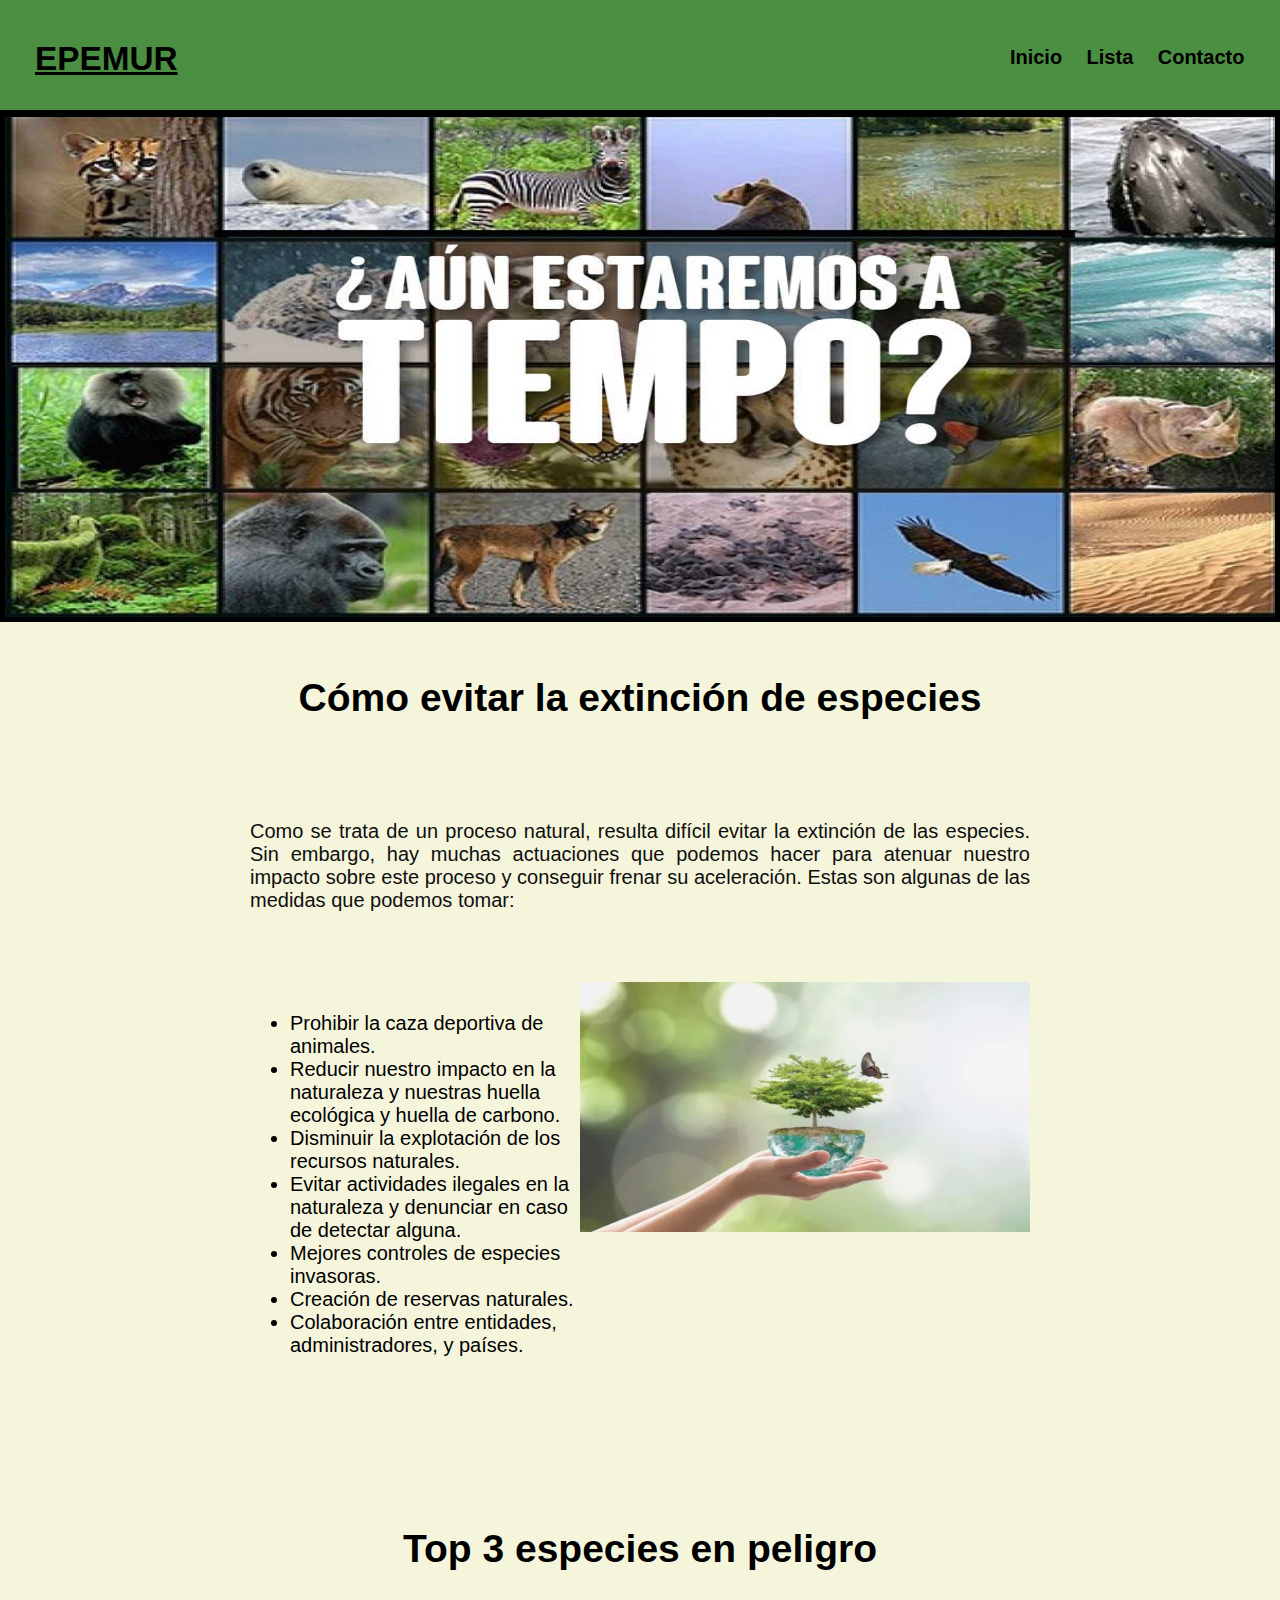
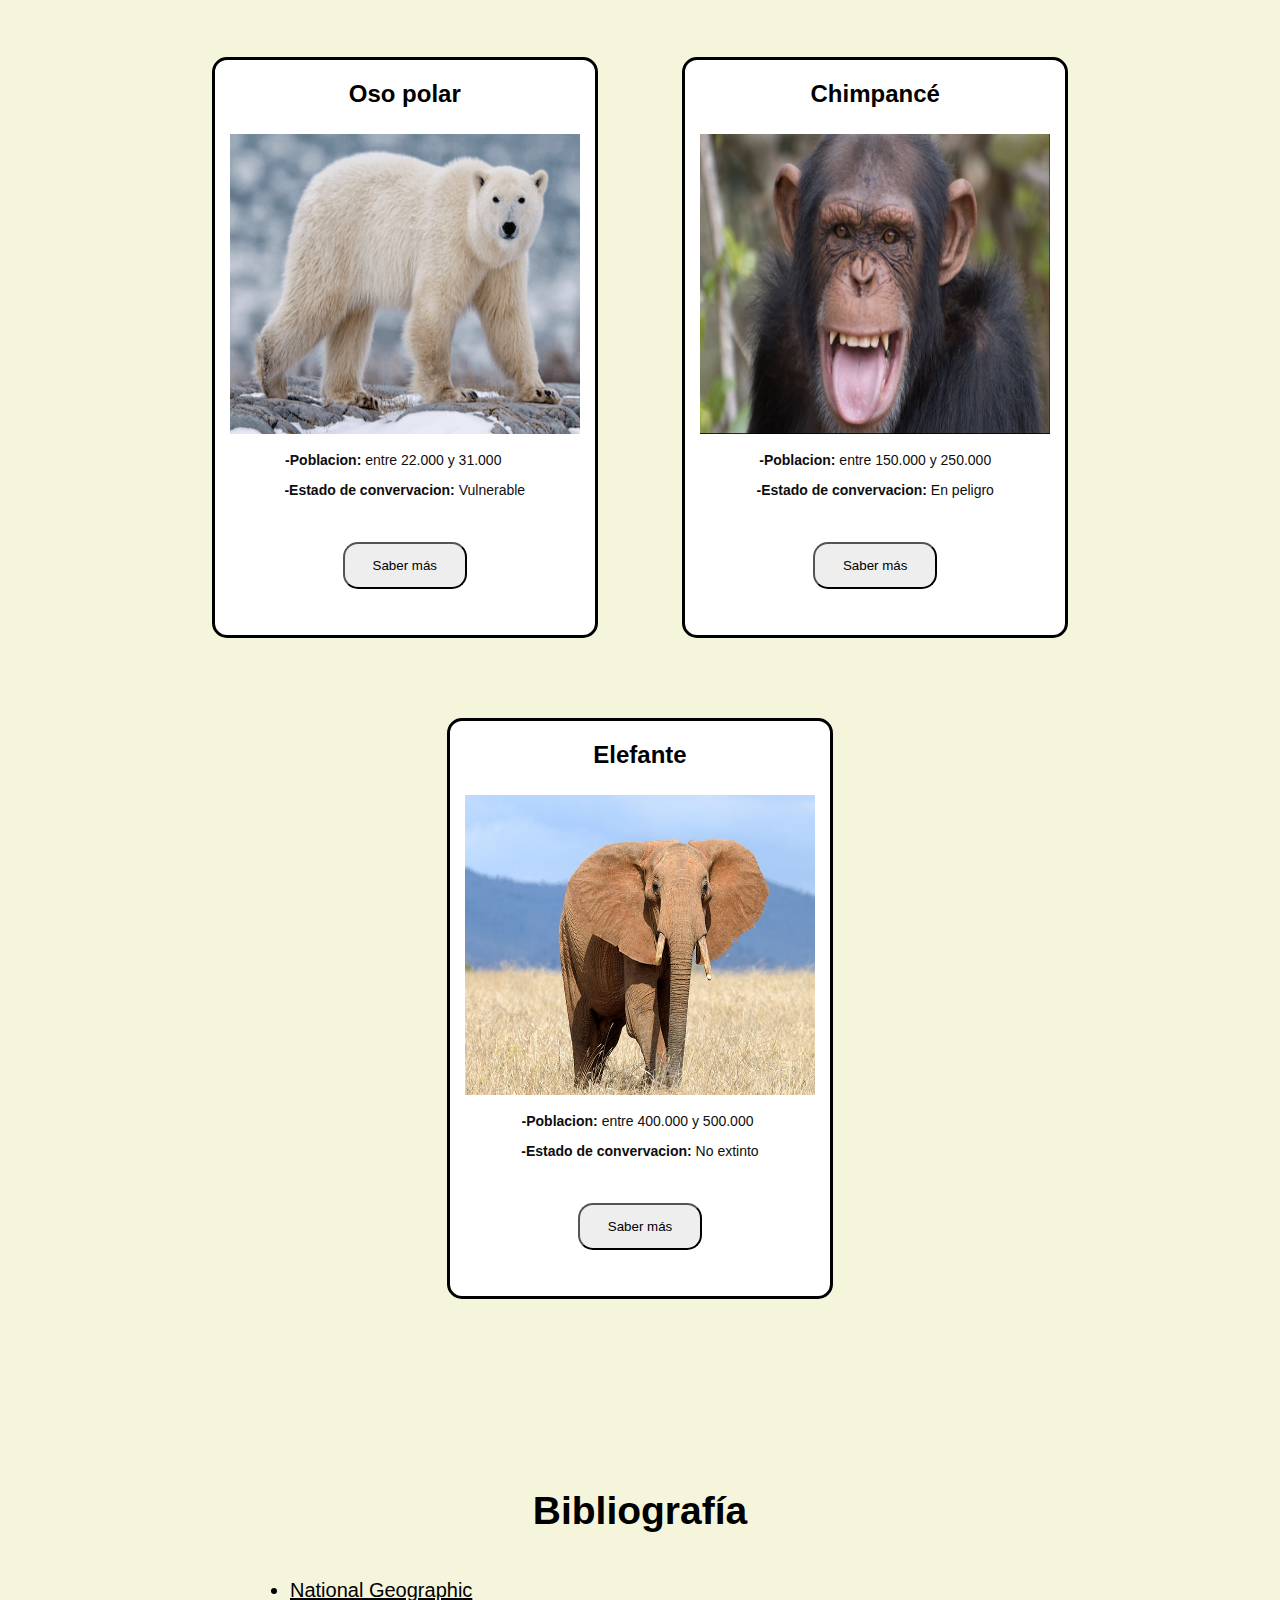
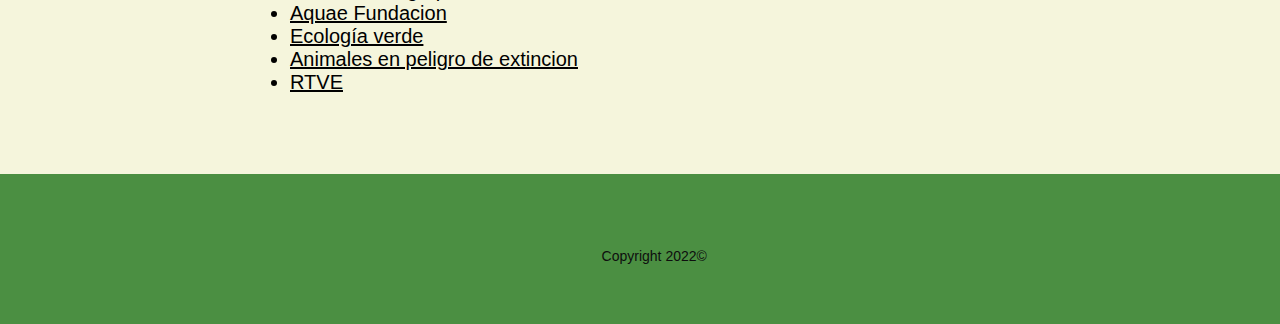
<file: Epemur/index.html>
<!DOCTYPE html>
<html lang="en">

<head>
    <meta charset="UTF-8">
    <meta http-equiv="X-UA-Compatible" content="IE=edge">
    <meta name="viewport" content="width=device-width, initial-scale=1.0">
    <link rel="stylesheet" href="style.css">
    <link rel="icon" type="image/jpg" href="img/osopolar.png"/>
    <title>EPEMUR - Inicio</title>

</head>

<body >
    <header>
        <nav>
            <h2 class="logo"><a href="index.html">EPEMUR</a></h2>
            <ul class="menu">
                <li class="menu-item"><a href="index.html">Inicio</a></li>
                <li class="menu-item"><a href="lista.html">Lista</a></li>
                <li class="menu-item"><a href="contacto.html">Contacto</a></li>
            </ul>
        </nav>

    </header>


    <div>
        <img class="imagen1" src=img/animales.png>
    </div>

    <main class="container">

        <section class = "texto">
            <center style="margin-top: 50px;">
                <h1>Cómo evitar la extinción de especies</h1>
            </center>

            <p style="FONT-SIZE: 15pt; margin: 80px 0px; text-align: justify;">Como se trata de un proceso natural,
                resulta difícil evitar la extinción de las especies. Sin embargo, hay muchas actuaciones
                que podemos hacer para atenuar nuestro impacto sobre este proceso y conseguir frenar su aceleración.
                Estas son algunas de las medidas que podemos tomar:</p>

                
            <div class = "textoInicio" >
                    
                
                <ul>
                    <li>
                        Prohibir la caza deportiva de animales.
                    </li>
                    <li>
                        Reducir nuestro impacto en la naturaleza y nuestras huella ecológica y huella de carbono.
                    </li>
                    <li>
                        Disminuir la explotación de los recursos naturales.
                    </li>
                    <li>
                        Evitar actividades ilegales en la naturaleza y denunciar en caso de detectar alguna.
                    </li>
                    <li>
                        Mejores controles de especies invasoras.
                    </li>
                    <li>
                        Creación de reservas naturales.
                    </li>
                    <li>
                        Colaboración entre entidades, administradores, y países.
                    </li>
                </ul>
                
                <img class="imagenArbol" src="img/arbol.jpg" align="right" style="margin:-10px 0px">
            </div>

        </section>

        <section>

            <center style="margin-top: 150px;">
                <h1>Top 3 especies en peligro</h1>

                <div>

                    <div class="animal1" style=" margin:40px;">
                        <p><strong>
                                <h2>Oso polar</h2>
                            </strong></p><br>
                        <br><img class="imagenCuadro" src=img/osopolar.png>
                        <p align="center" style="margin-right: 23px;"><strong>-Poblacion:</strong> entre 22.000 y 31.000
                        </p>
                        <p align="center"><strong>-Estado de convervacion:</strong> Vulnerable</p>
                        <a href="oso.html">
                            <button class="botonAnimal">Saber más</button>
                        </a>
                    </div>

                    <div class="animal1" style=" margin:40px;">
                        <p><strong>
                                <h2>Chimpancé</h2>
                            </strong></p><br>
                        <br><img class="imagenCuadro" src=img/chimpance.jpg>
                        <p align="center" style="margin-right: 0px;"><strong>-Poblacion:</strong> entre 150.000 y
                            250.000</p>
                        <p align="center"><strong>-Estado de convervacion:</strong> En peligro</p>
                        <a href="chimpance.html">
                            <button class="botonAnimal">Saber más</button>
                        </a>
                    </div>

                    <div class="animal1" style=" margin:40px;">
                        <p><strong>
                                <h2>Elefante</h2>
                            </strong></p><br>
                        <br><img class="imagenCuadro" src=img/elefante.jpg>
                        <p align="center" style="margin-right: 5px;"><strong>-Poblacion:</strong> entre 400.000 y
                            500.000</p>
                        <p align="center"><strong>-Estado de convervacion:</strong> No extinto</p>
                        <a href="elefante.html">
                            <button class="botonAnimal">Saber más</button>
                        </a>
                    </div>
                </div>

        </section>

        <section class="texto">
            <center style="margin-top: 150px;">
                <h1>Bibliografía</h1>
            </center>
                
                <ul>
                    <li>
                        <a href="https://www.nationalgeographic.com.es/naturaleza/grandes-reportajes/animales-peligro-extincion_12536">National Geographic</a>
                    </li>
                    <li>
                        <a href="https://www.fundacionaquae.org/wiki/diez-animales-en-peligro-de-extincion/">Aquae Fundacion</a>
                    </li>
                    <li>
                        <a href="https://www.ecologiaverde.com/animales-en-peligro-de-extincion-375.html">Ecología verde</a>
                    </li>
                    <li>
                        <a href="https://enpeligrodeextincion.org/mamiferos/tigre-de-sumatra/">Animales en peligro de extincion</a>
                    </li>
                    <li>
                        <a href="https://www.rtve.es/noticias/20151023/leopardo-nieves-esta-peligro-extincion-cambio-climatico/1241186.shtml">RTVE</a>
                    </li>
                </ul>
        </section>
    </main>

    <div style="display:block" class="footer">
        <footer>
            <p>Copyright 2022©</p>
        </footer>
    </div>

</body>

</html>
</file>
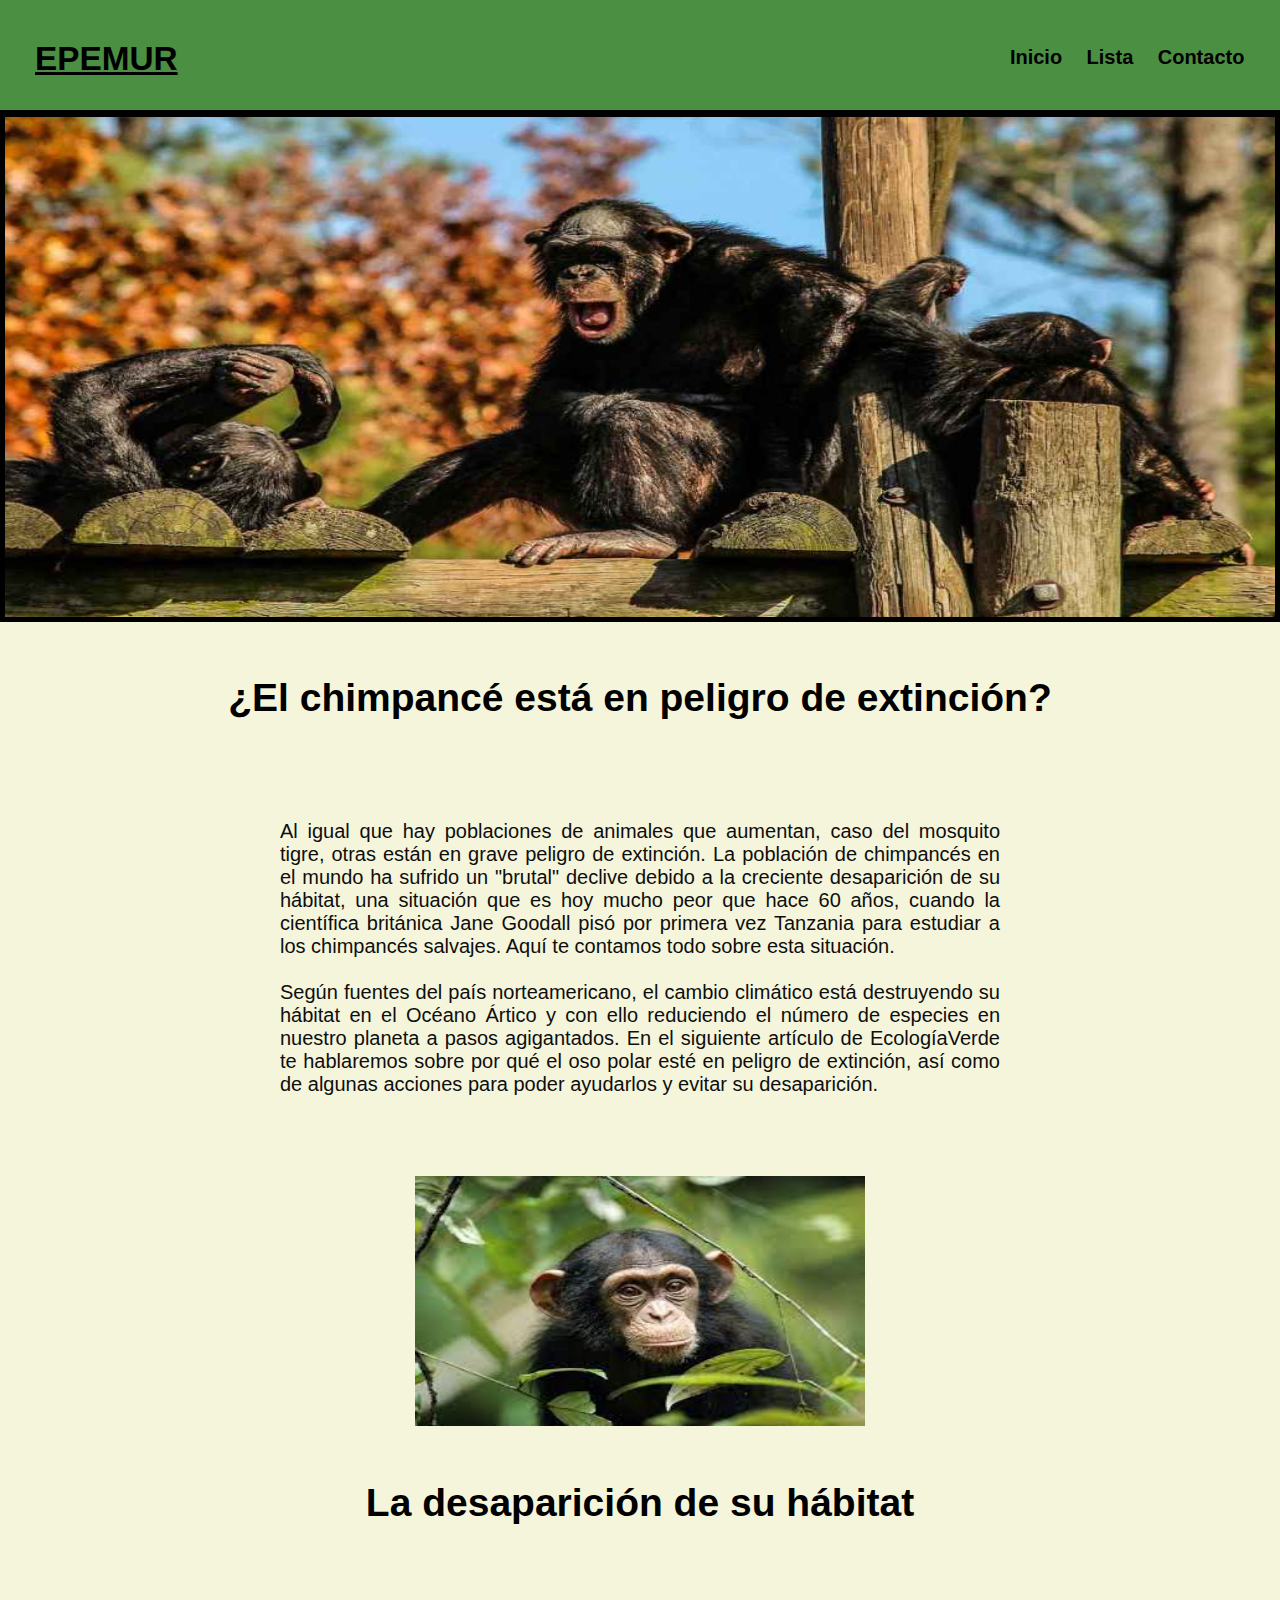
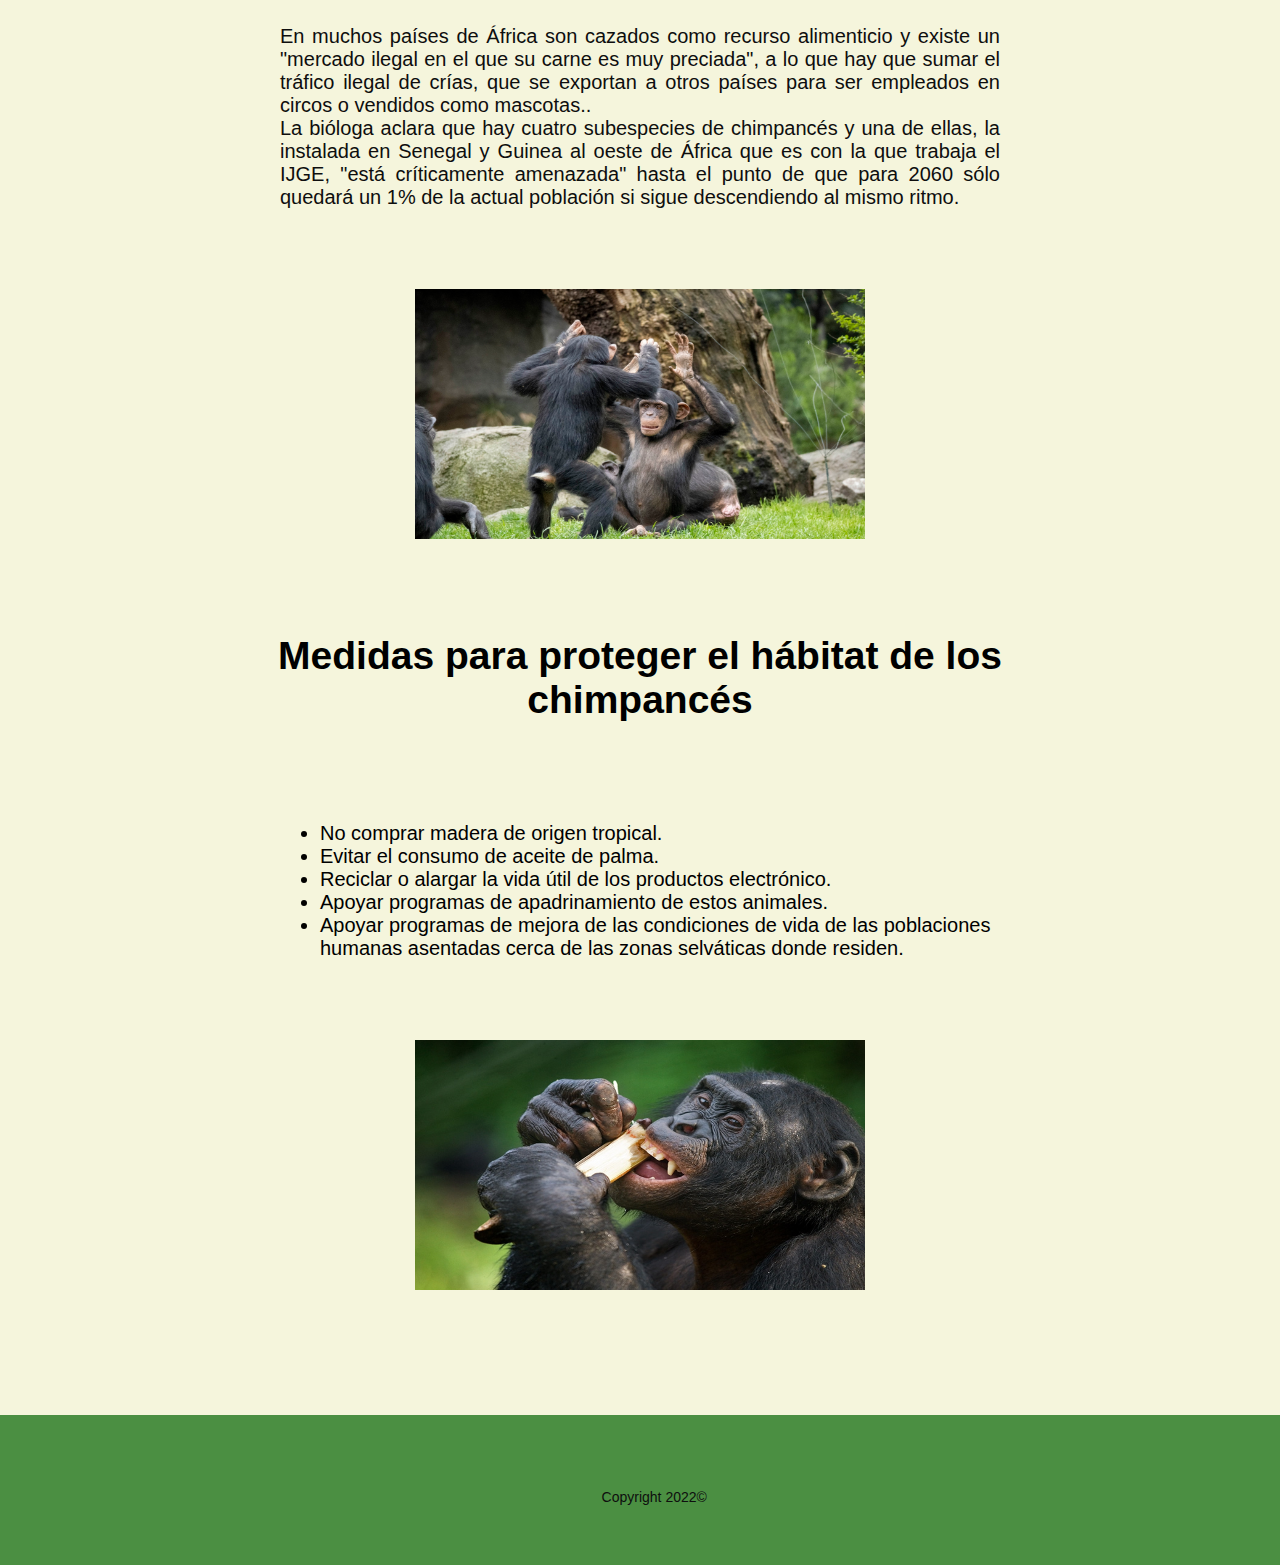
<file: Epemur/chimpance.html>
<!DOCTYPE html>
<html lang="en">

<head>
    <meta charset="UTF-8">
    <meta http-equiv="X-UA-Compatible" content="IE=edge">
    <meta name="viewport" content="width=device-width, initial-scale=1.0">
    <link rel="stylesheet" href="style.css">
    <title>EPEMUR - Chimpance</title>
</head>

<body>
    <header>
        <nav>
            <h2 class="logo"><a href="index.html">EPEMUR</a></h2>
            <ul class="menu">
                <li class="menu-item"><a href=index.html>Inicio</a></li>
                <li class="menu-item"><a href="lista.html">Lista</a></li>
                <li class="menu-item"><a href="contacto.html">Contacto</a></li>
            </ul>
        </nav>

    </header>

    <div>
        <img class="imagen1" src=img/cabeceraChimpance.jpg>
    </div>

    <section class="texto">

        <center style="margin-top: 50px;">
            <h1>¿El chimpancé está en peligro de extinción?</h1>
        </center>

        <div class="textoAnimal" style="margin: 80px;">

            <p style="text-align:justify">
                Al igual que hay poblaciones de animales que aumentan, caso del mosquito tigre, otras están
                en grave peligro de extinción. La población de chimpancés en el mundo ha sufrido un "brutal"
                declive debido a la creciente desaparición de su hábitat, una situación que es hoy mucho peor
                que hace 60 años, cuando la científica británica Jane Goodall pisó por primera vez Tanzania
                para estudiar a los chimpancés salvajes. Aquí te contamos todo sobre esta situación.<br>


                <br>Según fuentes del país norteamericano, el cambio climático está destruyendo su hábitat
                en el Océano Ártico y con ello reduciendo el número de especies en nuestro planeta a pasos
                agigantados. En el siguiente artículo de EcologíaVerde te hablaremos sobre por qué el oso
                polar esté en peligro de extinción, así como de algunas acciones para poder ayudarlos y
                evitar su desaparición.
            </p>

        </div>

        <div style="text-align:center">
            <img class="osoPolar2" src="img/chimpance1.jpg">
        </div>

    </section>

    <section class="texto">

        <center style="margin-top: 50px;">
            <h1>La desaparición de su hábitat</h1>
        </center>

        <div class="textoAnimal" style="FONT-SIZE: 15pt; margin: 80px;">
            <p style="text-align:justify">
                En muchos países de África son cazados como recurso alimenticio y existe un "mercado ilegal en el que
                su carne es muy preciada", a lo que hay que sumar el tráfico ilegal de crías, que se exportan a otros
                países para ser empleados en circos o vendidos como mascotas..<br>

                La bióloga aclara que hay cuatro subespecies de chimpancés y una de ellas, la instalada en Senegal y
                Guinea al oeste de África que es con la que trabaja el IJGE, "está críticamente amenazada" hasta el
                punto de que para 2060 sólo quedará un 1% de la actual población si sigue descendiendo al mismo
                ritmo.<br>
            </p>
        </div>

        <div style="text-align:center">
            <img class="osoPolar3" src="img/chimpance2.jpg">
        </div>

    </section>

    <section class="texto">

        <center style="margin-top: 50px;">
            <h1>Medidas para proteger el hábitat de los chimpancés</h1>
        </center>

        <div class="textoAnimal" style="FONT-SIZE: 15pt; margin: 80px;">
            <p style="text-align:justify">
            <ul>
                <li>No comprar madera de origen tropical.</li>
                <li>Evitar el consumo de aceite de palma.</li>
                <li>Reciclar o alargar la vida útil de los productos electrónico.</li>
                <li>Apoyar programas de apadrinamiento de estos animales.</li>
                <li>Apoyar programas de mejora de las condiciones de vida de las
                    poblaciones humanas asentadas cerca de las zonas selváticas donde residen.</li>
            </ul>
            </p>
        </div>

        <div style="text-align:center">
            <img class="osoPolar3" src="img/chimpance3.jpg">
        </div>

    </section>

    <div style="display:block" class="footer">
        <footer>
            <p>Copyright 2022©</p>
        </footer>
    </div>


</body>

</html>
</file>
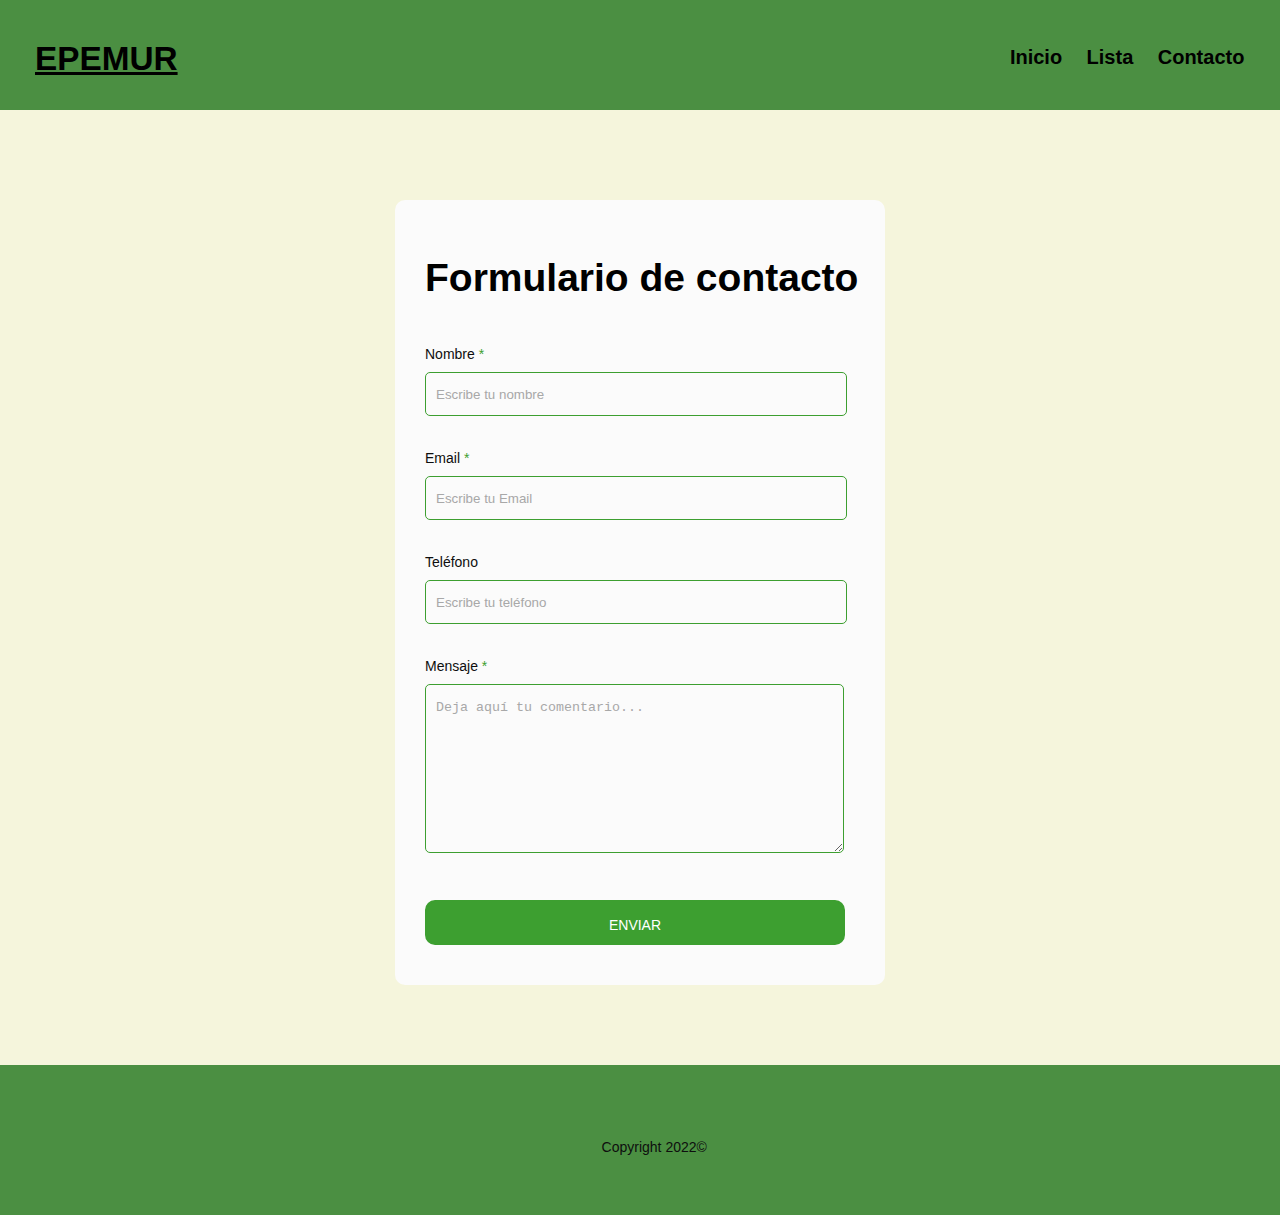
<file: Epemur/contacto.html>
<!DOCTYPE html>
<html lang="en">

<head>
  <meta charset="UTF-8">
  <meta http-equiv="X-UA-Compatible" content="IE=edge">
  <meta name="viewport" content="width=device-width, initial-scale=1.0">
  <link rel="stylesheet" href="style.css">
  <title>EPEMUR - Contacto</title>
</head>

<body>
  <header>
    <nav>
      <h2 class="logo"><a href="index.html">EPEMUR</a></h2>
      <ul class="menu">
        <li class="menu-item"><a href=index.html>Inicio</a></li>
        <li class="menu-item"><a href="lista.html">Lista</a></li>
        <li class="menu-item"><a href="contacto.html">Contacto</a></li>
      </ul>
    </nav>

  </header>

  <div class="contact_form">

    <div class="formulario">
      <h1>Formulario de contacto</h1>

      <form action="submeter-formulario.php" method="post">


        <p>
          <label for="nombre" class="colocar_nombre">Nombre
            <span class="obligatorio">*</span>
          </label>
          <input type="text" name="introducir_nombre" id="nombre" required="obligatorio"
            placeholder="Escribe tu nombre">
        </p>

        <p>
          <label for="email" class="colocar_email">Email
            <span class="obligatorio">*</span>
          </label>
          <input type="email" name="introducir_email" id="email" required="obligatorio" placeholder="Escribe tu Email">
        </p>

        <p>
          <label for="telefone" class="colocar_telefono">Teléfono
          </label>
          <input type="tel" name="introducir_telefono" id="telefono" placeholder="Escribe tu teléfono">
        </p>

        <p>
          <label for="mensaje" class="colocar_mensaje">Mensaje
            <span class="obligatorio">*</span>
          </label>
          <textarea name="introducir_mensaje" class="texto_mensaje" id="mensaje" required="obligatorio"
            placeholder="Deja aquí tu comentario..."></textarea>
        </p>

        <button class="botonFormulario" type="submit" name="enviar_formulario" id="enviar">
          <p>Enviar</p>
        </button>


      </form>
    </div>
  </div>

  <div style="display:block" class="footer">
    <footer>
      <p>Copyright 2022©</p>
    </footer>
  </div>
</body>

</html>
</file>
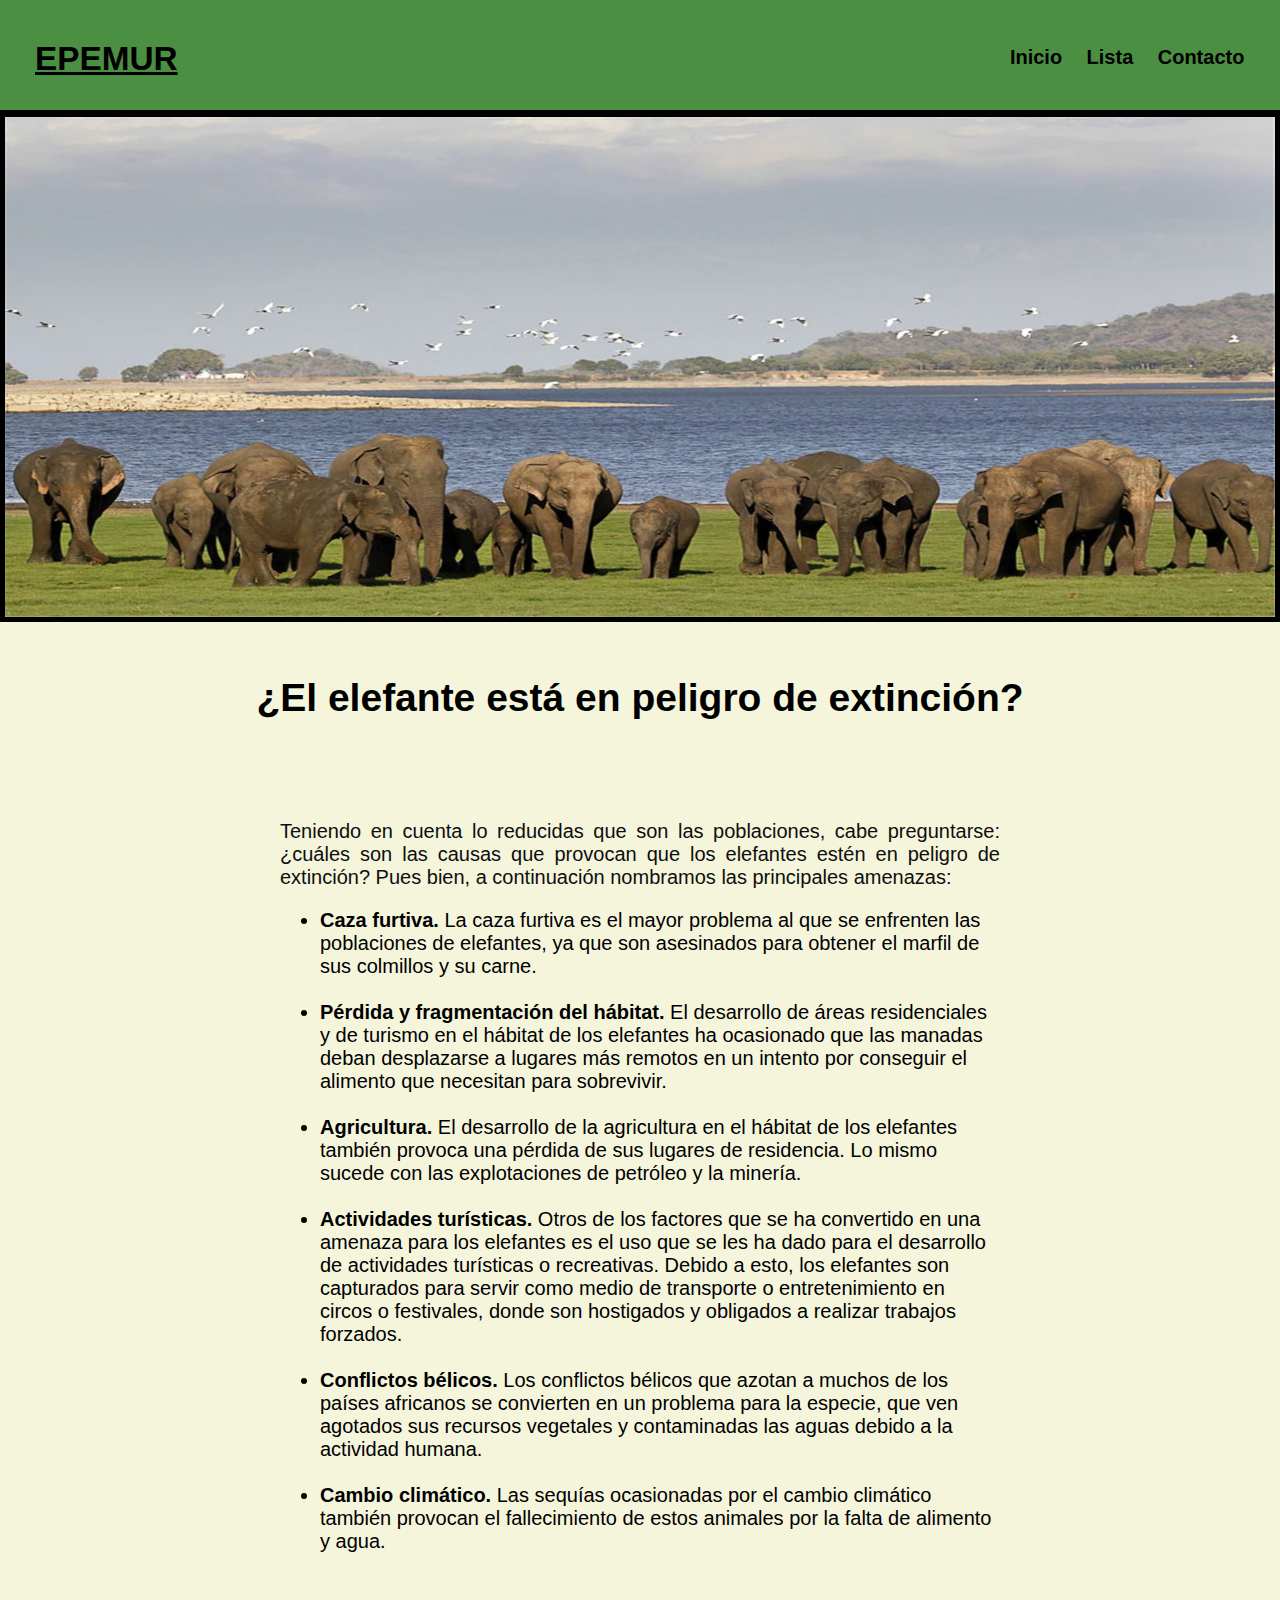
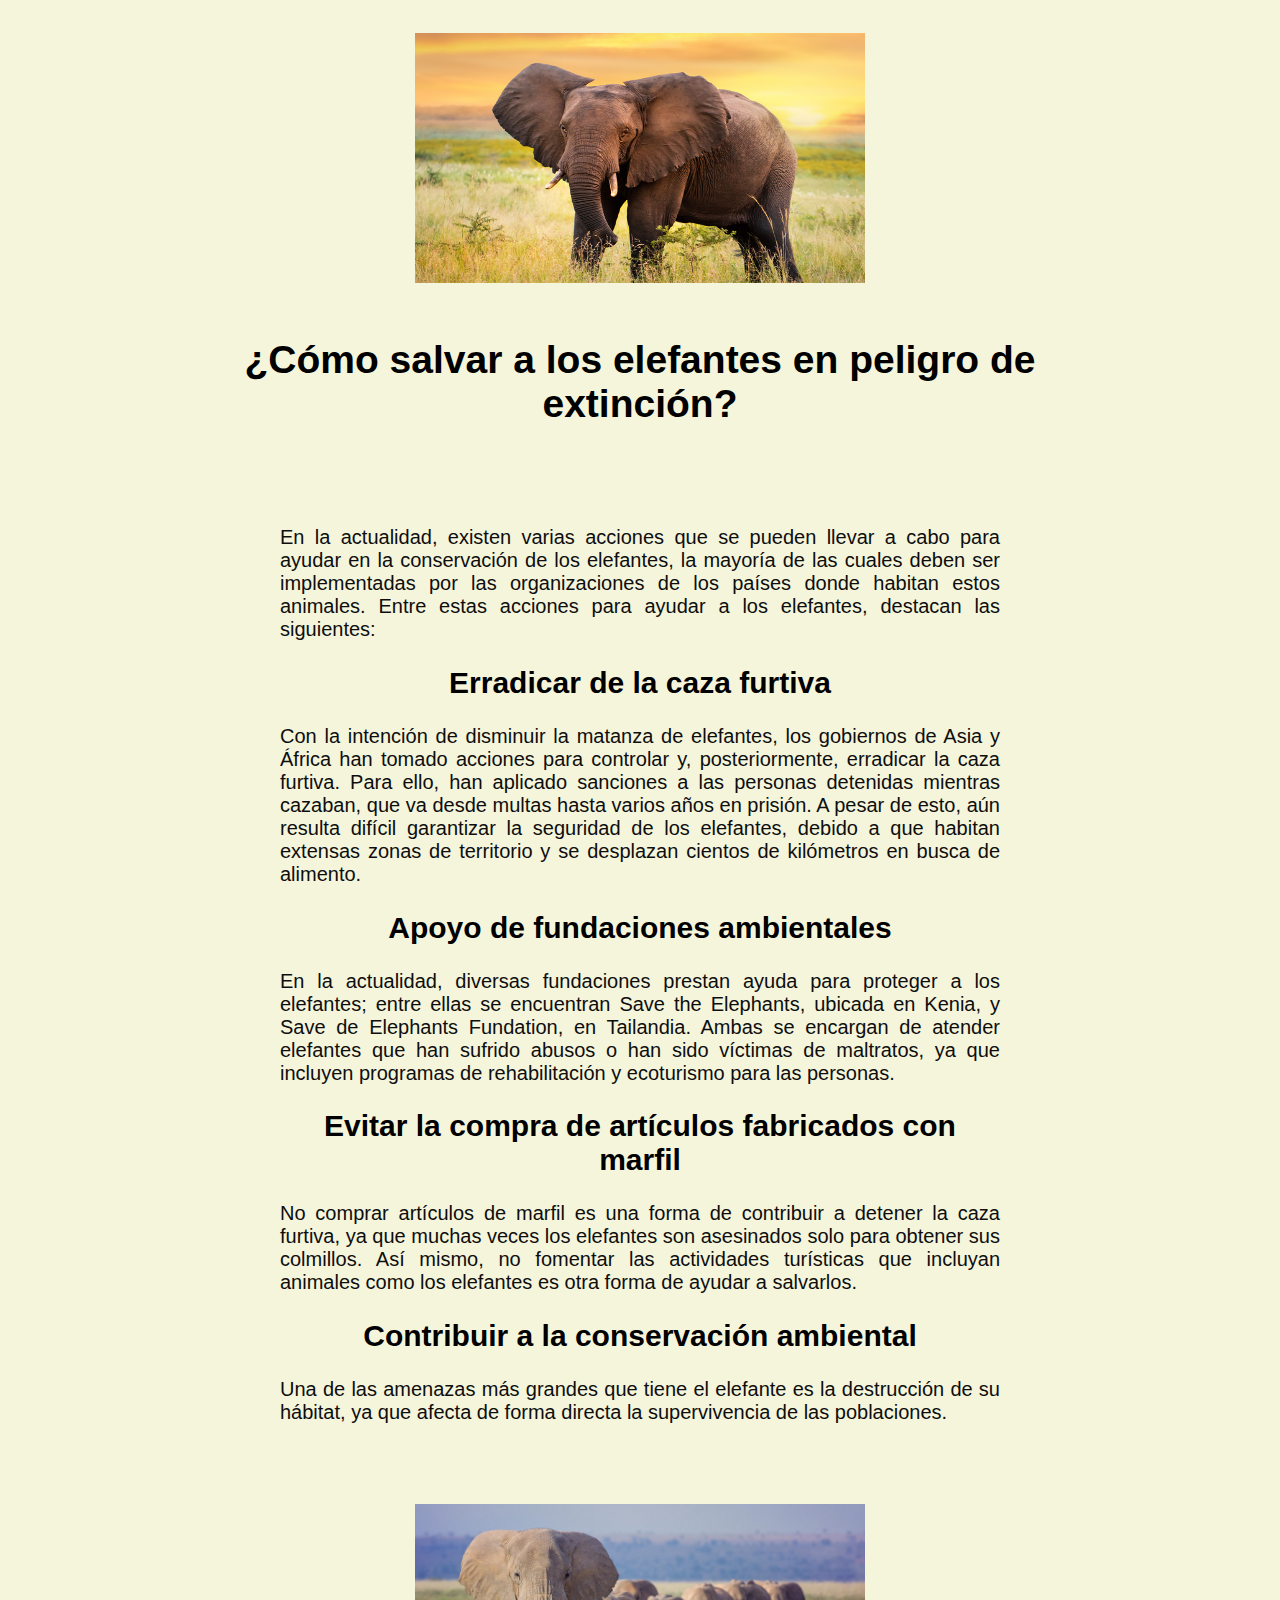
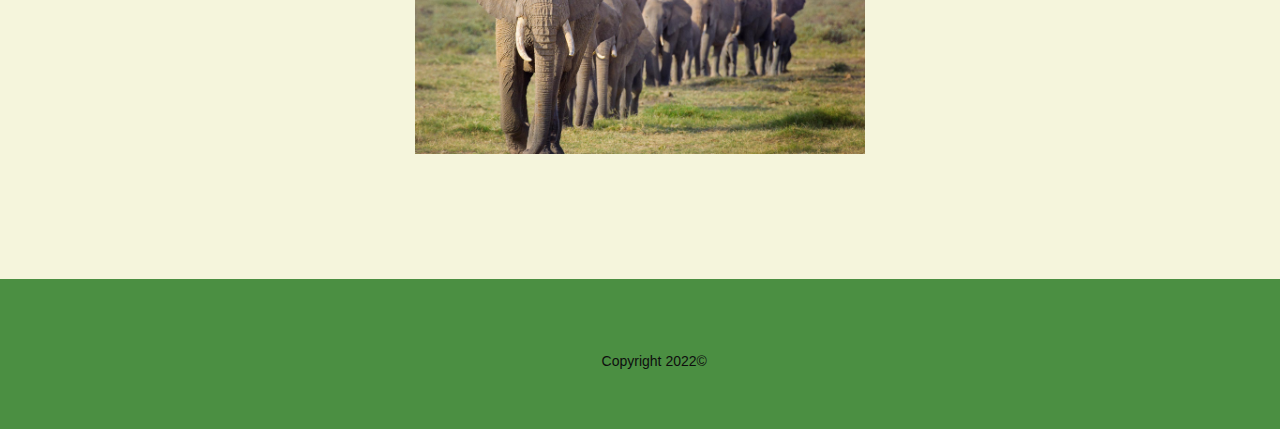
<file: Epemur/elefante.html>
<!DOCTYPE html>
<html lang="en">

<head>
    <meta charset="UTF-8">
    <meta http-equiv="X-UA-Compatible" content="IE=edge">
    <meta name="viewport" content="width=device-width, initial-scale=1.0">
    <link rel="stylesheet" href="style.css">
    <title>EPEMUR - Elefante</title>
</head>

<body>
    <header>
        <nav>
            <h2 class="logo"><a href="index.html">EPEMUR</a></h2>
            <ul class="menu">
                <li class="menu-item"><a href=index.html>Inicio</a></li>
                <li class="menu-item"><a href="lista.html">Lista</a></li>
                <li class="menu-item"><a href="contacto.html">Contacto</a></li>
            </ul>
        </nav>

    </header>

    <div>
        <img class="imagen1" src=img/cabeceraElefante.jpg>
    </div>

    <section class = "texto">

        <center style="margin-top: 50px;">
            <h1>¿El elefante está en peligro de extinción?</h1>
        </center>

        <div class="textoAnimal" style="margin: 80px;">

            <p style="text-align:justify">
                Teniendo en cuenta lo reducidas que son las poblaciones, cabe preguntarse: ¿cuáles son las 
                causas que provocan que los elefantes estén en peligro de extinción? Pues bien, a continuación 
                nombramos las principales amenazas:<br>


                <ul>
                    <li><strong>Caza furtiva.</strong> La caza furtiva es el mayor problema al que se enfrenten las poblaciones 
                        de elefantes, ya que son asesinados para obtener el marfil de sus colmillos y su carne.</li>
                    <br><li><strong>Pérdida y fragmentación del hábitat.</strong> El desarrollo de áreas residenciales y de turismo en el hábitat de 
                        los elefantes ha ocasionado que las manadas deban desplazarse a lugares más remotos en un intento por conseguir 
                        el alimento que necesitan para sobrevivir.</li>
                        <br><li><strong>Agricultura.</strong> El desarrollo de la agricultura en el hábitat de los elefantes también provoca una pérdida de sus lugares de 
                        residencia. Lo mismo sucede con las explotaciones de petróleo y la minería.</li>
                        <br><li><strong>Actividades turísticas.</strong> Otros de los factores que se ha convertido en una amenaza para los elefantes es el uso que se les ha dado para el desarrollo
                         de actividades turísticas o recreativas. Debido a esto, los elefantes son capturados para servir como medio de transporte o entretenimiento en 
                         circos o festivales, donde son hostigados y obligados a realizar trabajos forzados.</li>
                         <br><li><strong>Conflictos bélicos.</strong> Los conflictos bélicos que azotan a muchos de los países africanos se convierten en un problema para la especie, que ven agotados sus recursos 
                        vegetales y contaminadas las aguas debido a la actividad humana.</li>
                        <br><li><strong>Cambio climático.</strong> Las sequías ocasionadas por el cambio climático también provocan el fallecimiento de estos animales por la falta de alimento y agua.</li>
                </ul>
            </p>

        </div>

        <div style="text-align:center">
            <img class="osoPolar2" src="img/elefante1.jpg">
        </div>

    </section>

    <section class = "texto">

        <center style="margin-top: 50px;">
            <h1>¿Cómo salvar a los elefantes en peligro de extinción?</h1>
        

        <div class="textoAnimal" style="FONT-SIZE: 15pt; margin: 80px;">
            <p style="text-align:justify">
                En la actualidad, existen varias acciones que se pueden llevar a cabo para ayudar en la conservación de los 
                elefantes, la mayoría de las cuales deben ser implementadas por las organizaciones de los países donde habitan 
                estos animales. Entre estas acciones para ayudar a los elefantes, destacan las siguientes:
            </p>

            <h2>Erradicar de la caza furtiva</h2>
            
            <p style="text-align:justify">
                Con la intención de disminuir la matanza de elefantes, los gobiernos de Asia y África han tomado acciones para 
                controlar y, posteriormente, erradicar la caza furtiva. Para ello, han aplicado sanciones a las personas detenidas 
                mientras cazaban, que va desde multas hasta varios años en prisión. A pesar de esto, aún resulta difícil garantizar 
                la seguridad de los elefantes, debido a que habitan extensas zonas de territorio y se desplazan cientos de kilómetros
                en busca de alimento.
            </p>

            <h2>Apoyo de fundaciones ambientales</h2>

            <p style="text-align:justify">
                En la actualidad, diversas fundaciones prestan ayuda para proteger a los elefantes; entre ellas se encuentran Save the 
                Elephants, ubicada en Kenia, y Save de Elephants Fundation, en Tailandia. Ambas se encargan de atender elefantes que 
                han sufrido abusos o han sido víctimas de maltratos, ya que incluyen programas de rehabilitación y ecoturismo para 
                las personas.<br>
            </p>

            <h2>Evitar la compra de artículos fabricados con marfil</h2>

            <p style="text-align:justify">
                No comprar artículos de marfil es una forma de contribuir a detener la caza furtiva, ya que muchas veces los elefantes 
                son asesinados solo para obtener sus colmillos. Así mismo, no fomentar las actividades turísticas que incluyan animales 
                como los elefantes es otra forma de ayudar a salvarlos.
            </p>

                <h2>Contribuir a la conservación ambiental</h2>
                
                <p style="text-align:justify">
                    Una de las amenazas más grandes que tiene el elefante es la destrucción de su hábitat, ya que afecta de forma directa la 
                    supervivencia de las poblaciones.
                </p>
            </center>
        </div>

        <div style="text-align:center">
            <img class="osoPolar3" src="img/elefante2.jpg">
        </div>

    </section>

    <div style="display:block" class="footer">
        <footer>
            <p>Copyright 2022©</p>
        </footer>
    </div>


</body>

</html>
</file>
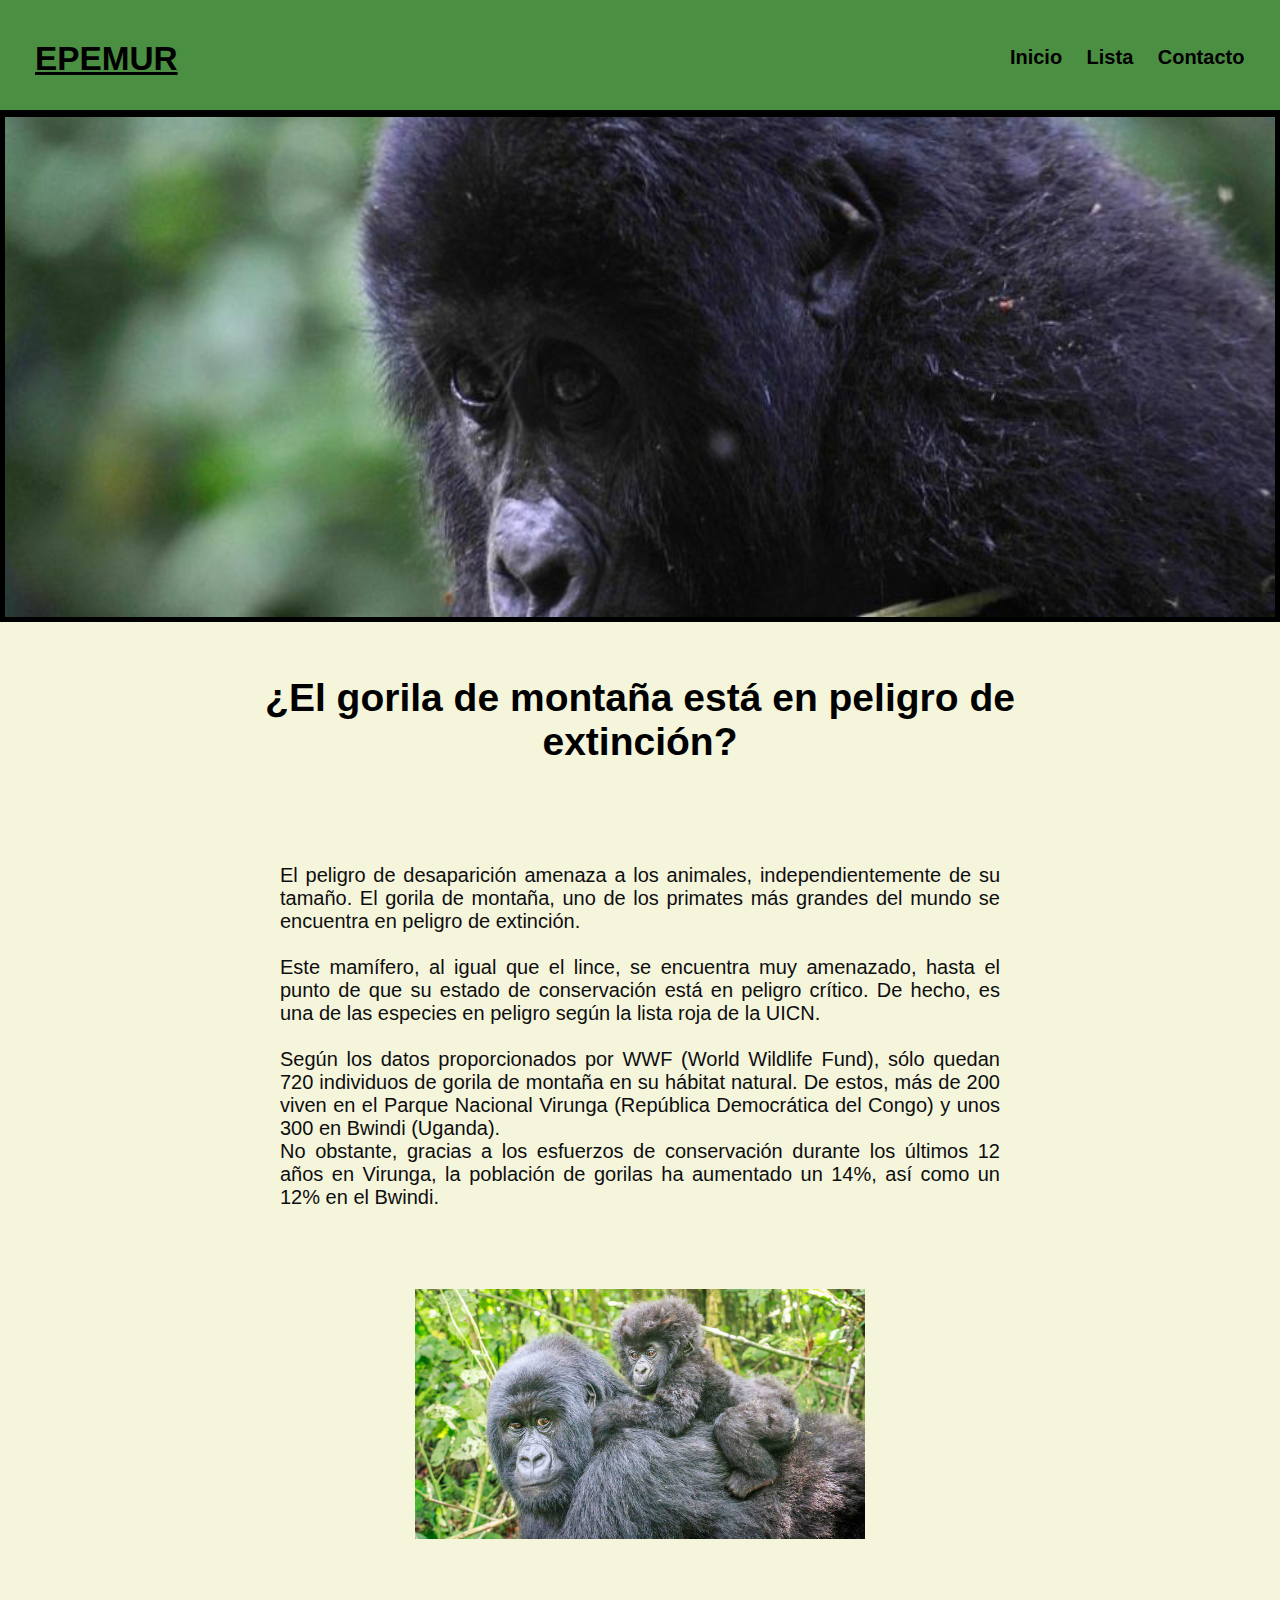
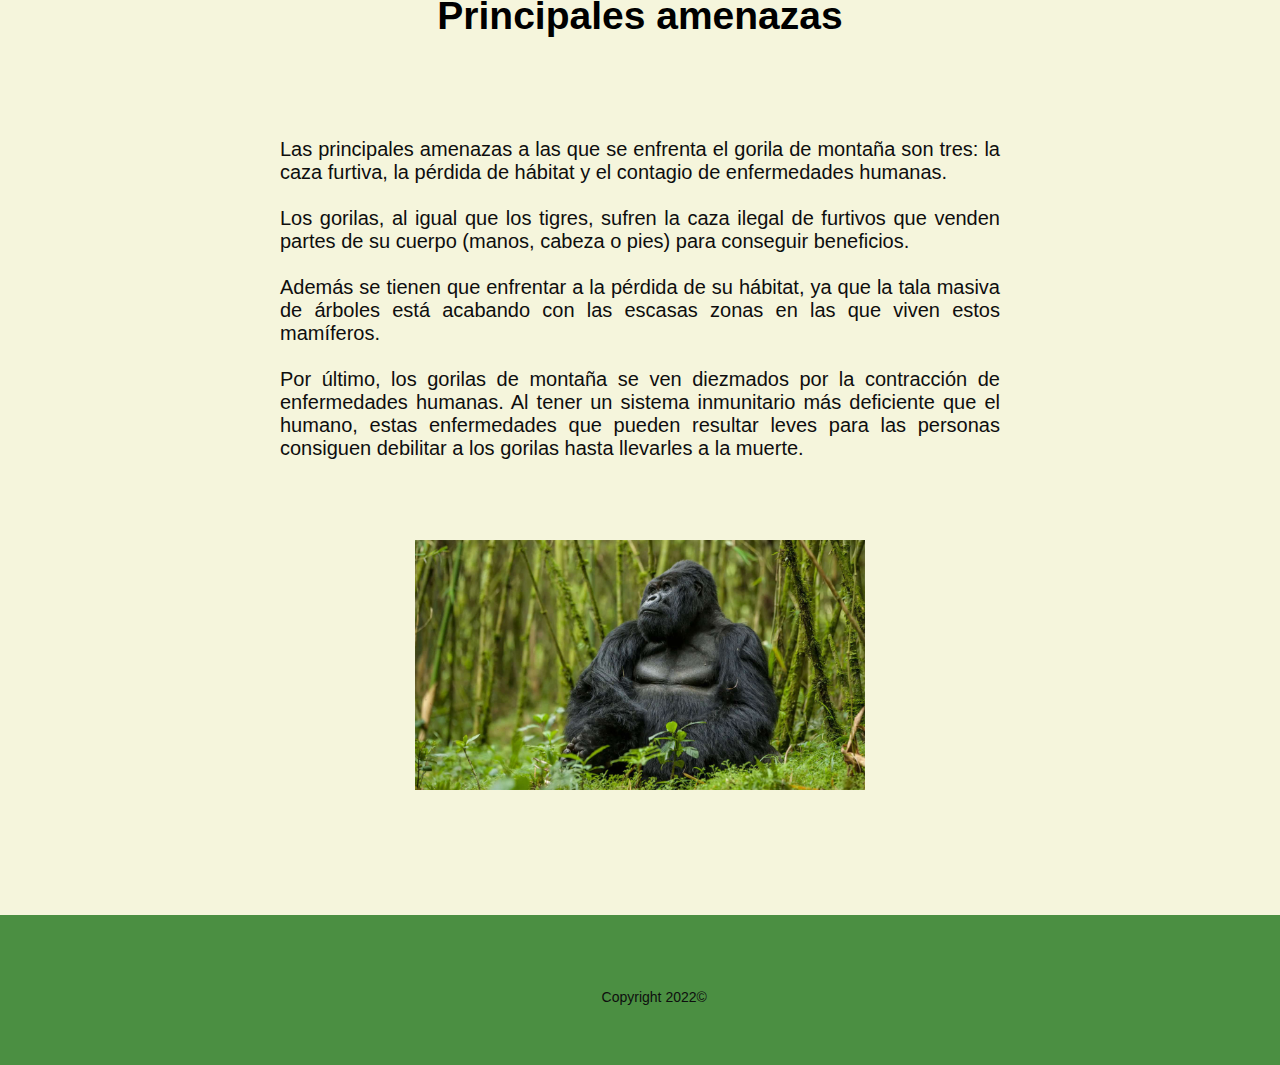
<file: Epemur/gorila.html>
<!DOCTYPE html>
<html lang="en">

<head>
    <meta charset="UTF-8">
    <meta http-equiv="X-UA-Compatible" content="IE=edge">
    <meta name="viewport" content="width=device-width, initial-scale=1.0">
    <link rel="stylesheet" href="style.css">
    <title>EPEMUR - Gorila de montaña</title>
</head>

<body>
    <header>
        <nav>
            <h2 class="logo"><a href="index.html">EPEMUR</a></h2>
            <ul class="menu">
                <li class="menu-item"><a href=index.html>Inicio</a></li>
                <li class="menu-item"><a href="lista.html">Lista</a></li>
                <li class="menu-item"><a href="contacto.html">Contacto</a></li>
            </ul>
        </nav>

    </header>

    <div>
        <img class="imagen1" src=img/cabeceraGorila.jpg>
    </div>

    <section class = "texto">

        <center style="margin-top: 50px;">
            <h1>¿El gorila de montaña está en peligro de extinción?</h1>
        </center>

        <div class="textoAnimal" style="margin: 80px;">

            <p style="text-align:justify">
                El peligro de desaparición amenaza a los animales, independientemente de su tamaño. El gorila 
                de montaña, uno de los primates más grandes del mundo se encuentra en peligro de extinción.<br>

                <br>Este mamífero, al igual que el lince, se encuentra muy amenazado, hasta el punto de que su estado 
                de conservación está en peligro crítico. De hecho, es una de las especies en peligro según la lista 
                roja de la UICN.<br>

                <br>Según los datos proporcionados por WWF (World Wildlife Fund), sólo quedan 720 individuos de gorila de montaña en su 
                hábitat natural. De estos, más de 200 viven en el Parque Nacional Virunga (República Democrática del Congo) y unos 
                300 en Bwindi (Uganda).

                <br>No obstante, gracias a los esfuerzos de conservación durante los últimos 12 años en Virunga, la población de gorilas 
                ha aumentado un 14%, así como un 12% en el Bwindi.
                
            </p>

        </div>

        <div style="text-align:center">
            <img class="osoPolar2" src="img/gorila1.jpg">
        </div>

    </section>

    <section class = "texto">

        <center style="margin-top: 50px;">
            <h1>Principales amenazas</h1>
        </center>

        <div class="textoAnimal" style="FONT-SIZE: 15pt; margin: 80px;">
            <p style="text-align:justify">
                Las principales amenazas a las que se enfrenta el gorila de montaña son tres: la caza furtiva, la pérdida de hábitat y el contagio de enfermedades 
                humanas.<br>
                
                <br>Los gorilas, al igual que los tigres, sufren la caza ilegal de furtivos que venden partes de su cuerpo (manos, cabeza o pies) para conseguir 
                beneficios.<br>
                 
                <br>Además se tienen que enfrentar a la pérdida de su hábitat, ya que la tala masiva de árboles está acabando con las escasas zonas en las que
                viven estos mamíferos.<br>
                
                <br>Por último, los gorilas de montaña se ven diezmados por la contracción de enfermedades humanas. Al tener un sistema inmunitario más deficiente que 
                el humano, estas enfermedades que pueden resultar leves para las personas consiguen debilitar a los gorilas hasta llevarles a la muerte.

            </p>
        </div>

        <div style="text-align:center">
            <img class="osoPolar3" src="img/gorila2.jpg">
        </div>

    </section>

    <div style="display:block" class="footer">
        <footer>
            <p>Copyright 2022©</p>
        </footer>
    </div>


</body>

</html>
</file>
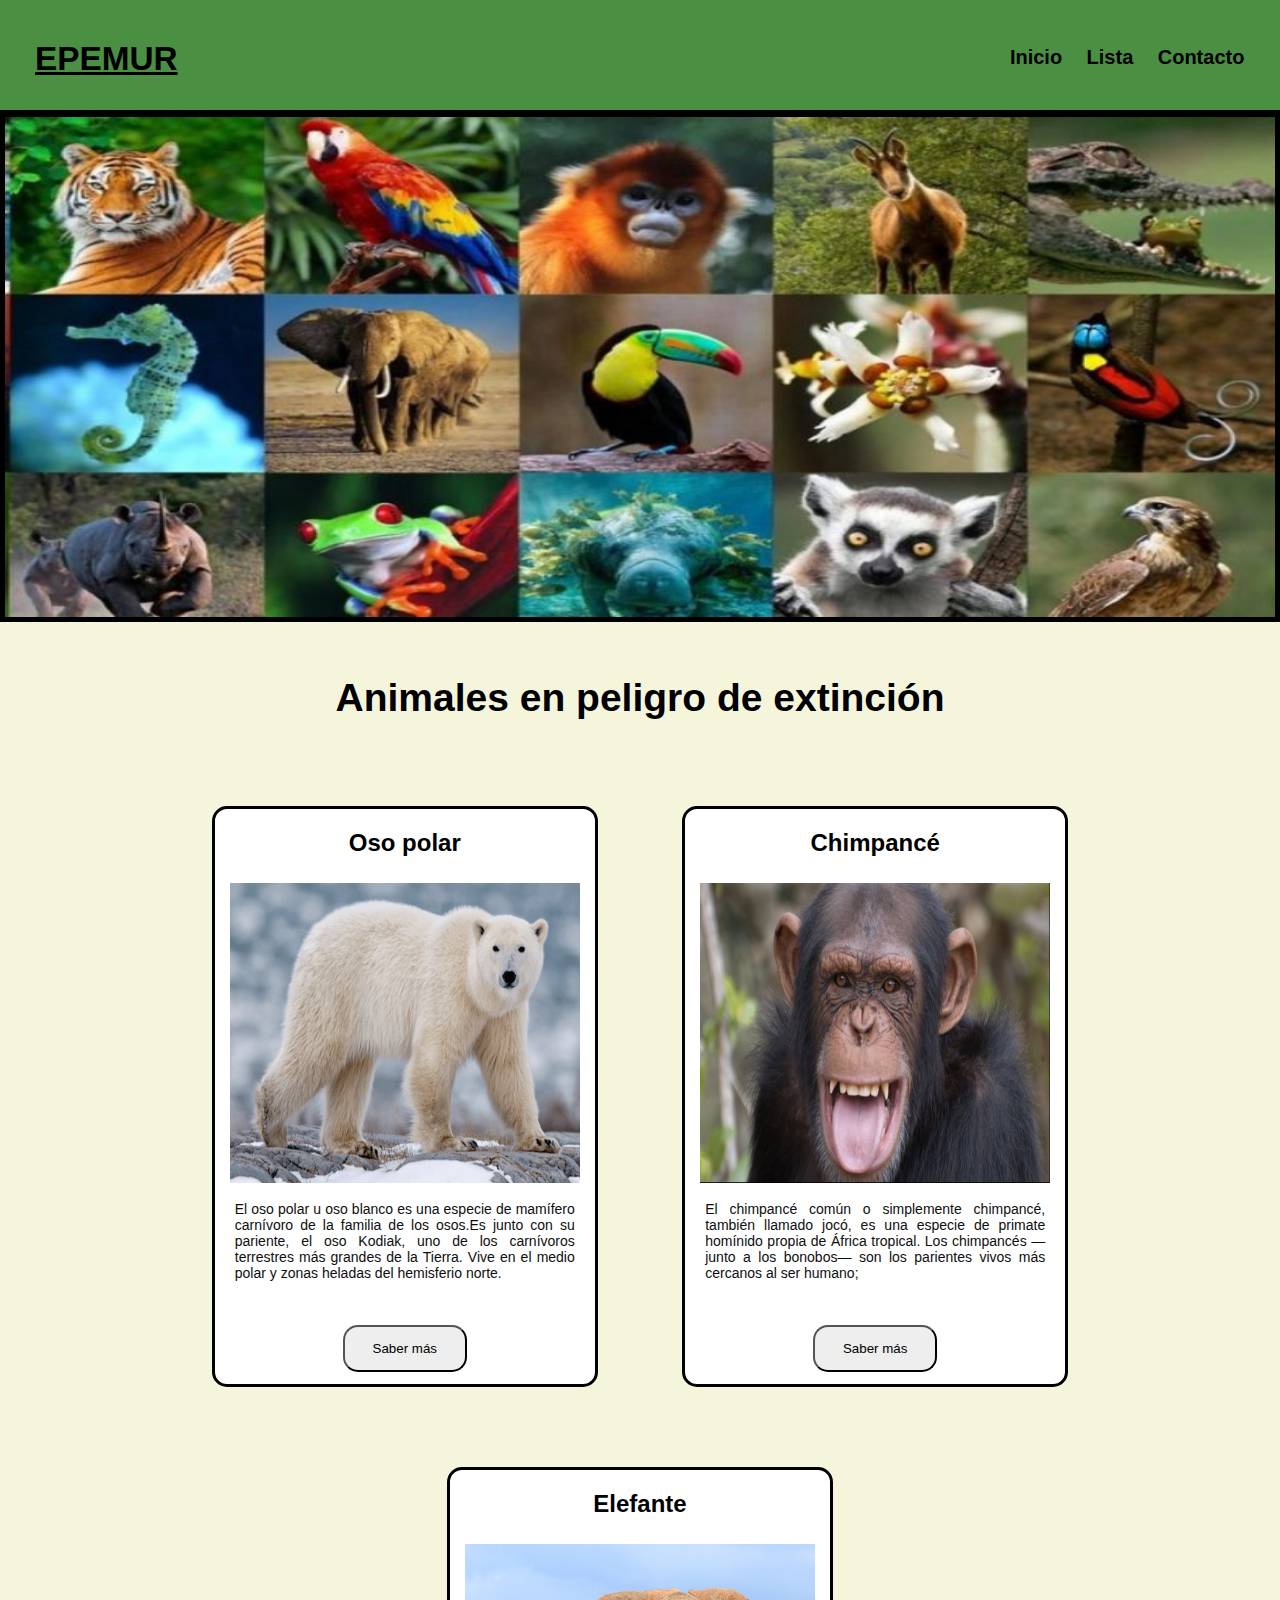
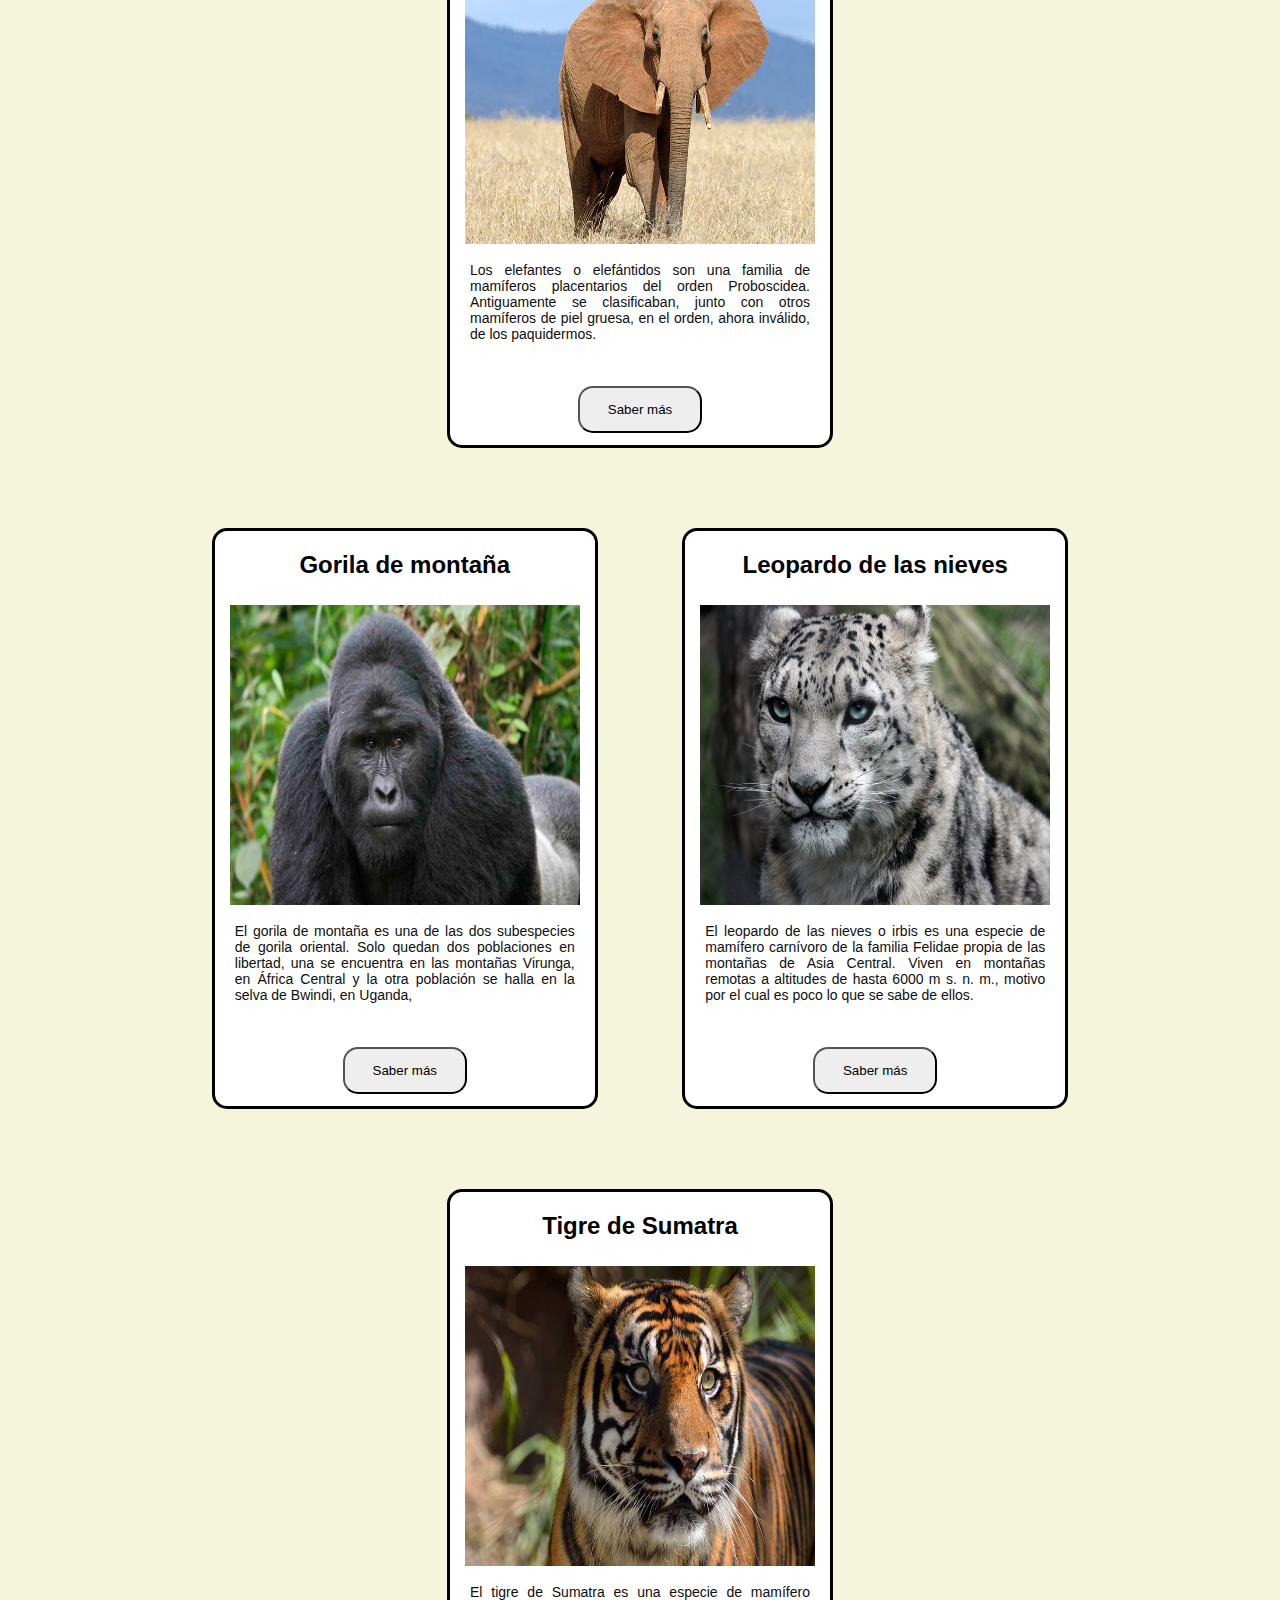
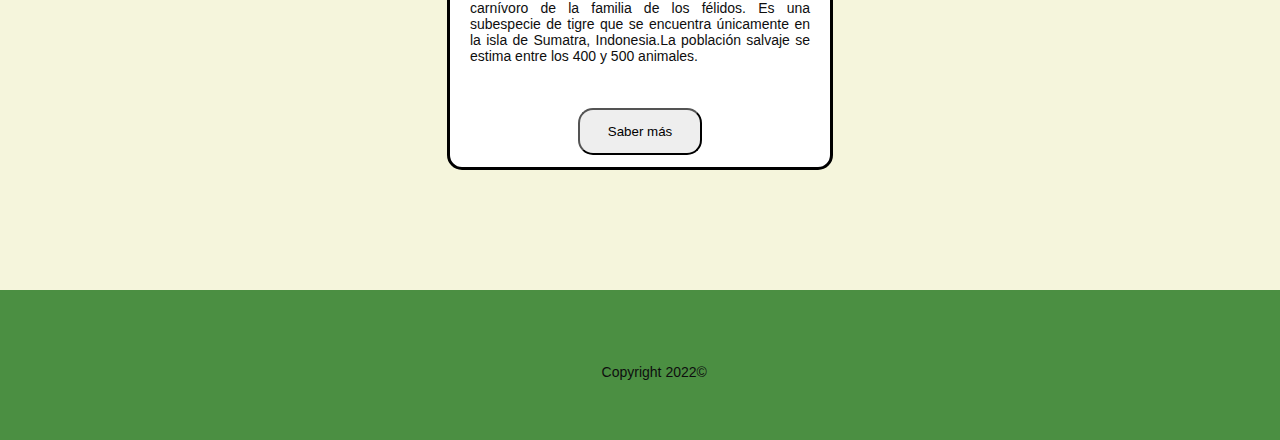
<file: Epemur/lista.html>
<!DOCTYPE html>
<html lang="en">

<head>
    <meta charset="UTF-8">
    <meta http-equiv="X-UA-Compatible" content="IE=edge">
    <meta name="viewport" content="width=device-width, initial-scale=1.0">
    <link rel="stylesheet" href="style.css">
    <title>EPEMUR - Lista</title>
</head>

<body>
    <header>
        <nav>
            <h2 class="logo"><a href="index.html">EPEMUR</a></h2>
            <ul class="menu">
                <li class="menu-item"><a href=index.html>Inicio</a></li>
                <li class="menu-item"><a href="lista.html">Lista</a></li>
                <li class="menu-item"><a href="contacto.html">Contacto</a></li>
            </ul>
        </nav>

    </header>


    <div>
        <img class="imagen1" src=img/cabeceraLista.jpg>
    </div>

    <section>

        <center style="margin-top: 50px;">
            <h1>Animales en peligro de extinción</h1>

            <div>

                <div class="animal1" style=" margin:40px;">
                    <p><strong>
                            <h2>Oso polar</h2>
                        </strong></p><br>
                    <br><img class="imagenCuadro" src=img/osopolar.png>
                    <p style="margin-left: 20px; margin-right: 20px; text-align:justify ">El oso polar u oso blanco es
                        una especie de mamífero carnívoro
                        de la familia de los osos.Es junto con su pariente, el oso Kodiak, uno de los carnívoros
                        terrestres más grandes de la Tierra. Vive en el medio polar y zonas heladas del hemisferio norte.</p>
                    <a href="oso.html">
                        <button class="botonAnimal">Saber más</button>
                    </a>
                </div>

                <div class="animal1" style=" margin:40px;">
                    <p><strong>
                            <h2>Chimpancé</h2>
                        </strong></p><br>
                    <br><img class="imagenCuadro" src=img/chimpance.jpg>
                    <p style="margin-left: 20px; margin-right: 20px; text-align:justify ">El chimpancé común o
                        simplemente chimpancé, también llamado jocó,
                        es una especie de primate homínido propia de África tropical. Los chimpancés —junto a los bonobos— son los parientes vivos más cercanos al ser humano;</p>

                    <a href="chimpance.html">
                        <button class="botonAnimal">Saber más</button>
                    </a>
                </div>

                <div class="animal1" style=" margin:40px;">
                    <p><strong>
                            <h2>Elefante</h2>
                        </strong></p><br>
                    <br><img class="imagenCuadro" src=img/elefante.jpg>
                    <p style="margin-left: 20px; margin-right: 20px; text-align:justify ">Los elefantes o elefántidos
                        son una familia de mamíferos placentarios
                        del orden Proboscidea. Antiguamente se clasificaban, junto con otros mamíferos de piel gruesa,
                        en el orden, ahora inválido, de los paquidermos.</p>
                    <a href="elefante.html">
                        <button class="botonAnimal">Saber más</button>
                    </a>
                </div>
            </div>

            <div>

                <div class="animal1" style=" margin:40px;">
                    <p><strong>
                            <h2>Gorila de montaña</h2>
                        </strong></p><br>
                    <br><img class="imagenCuadro" src=img/gorila.jpg>
                    <p style="margin-left: 20px; margin-right: 20px; text-align:justify ">El gorila de montaña​ es
                        una de las dos subespecies de gorila oriental.
                        Solo quedan dos poblaciones en libertad, una se encuentra en las montañas Virunga, en África
                        Central y la otra población se halla en la selva
                        de Bwindi, en Uganda,</p>
                    <a href="gorila.html">
                        <button class="botonAnimal">Saber más</button>
                    </a>
                </div>

                <div class="animal1" style=" margin:40px;">
                    <p><strong>
                            <h2>Leopardo de las nieves</h2>
                        </strong></p><br>
                    <br><img class="imagenCuadro" src=img/leopardo.png>
                    <p style="margin-left: 20px; margin-right: 20px; text-align:justify ">El leopardo de las nieves
                        o irbis​ es una especie de mamífero carnívoro de la familia Felidae propia
                        de las montañas de Asia Central. Viven en montañas remotas a altitudes de hasta 6000 m s. n.
                        m., motivo por el cual es poco lo que se sabe
                        de ellos.</p>
                    <a href="leopardo.html">
                        <button class="botonAnimal">Saber más</button>
                    </a>
                </div>

                <div class="animal1" style=" margin:40px;">
                    <p><strong>
                            <h2>Tigre de Sumatra</h2>
                        </strong></p><br>
                    <br><img class="imagenCuadro" src=img/tigre.jpg>
                    <p style="margin-left: 20px; margin-right: 20px; text-align:justify ">El tigre de Sumatra es una
                        especie de mamífero
                        carnívoro de la familia de los félidos. Es una subespecie de tigre que se encuentra
                        únicamente en la isla de Sumatra, Indonesia.La población salvaje se estima entre los 400 y 500
                        animales.</p>
                    <a href="tigre.html">
                        <button class="botonAnimal">Saber más</button>
                    </a>
                </div>
            </div>

        </center>
    </section>

    <div style="display:block" class="footer">
        <footer>
            <p>Copyright 2022©</p>
        </footer>
    </div>
</body>

</html>
</file>
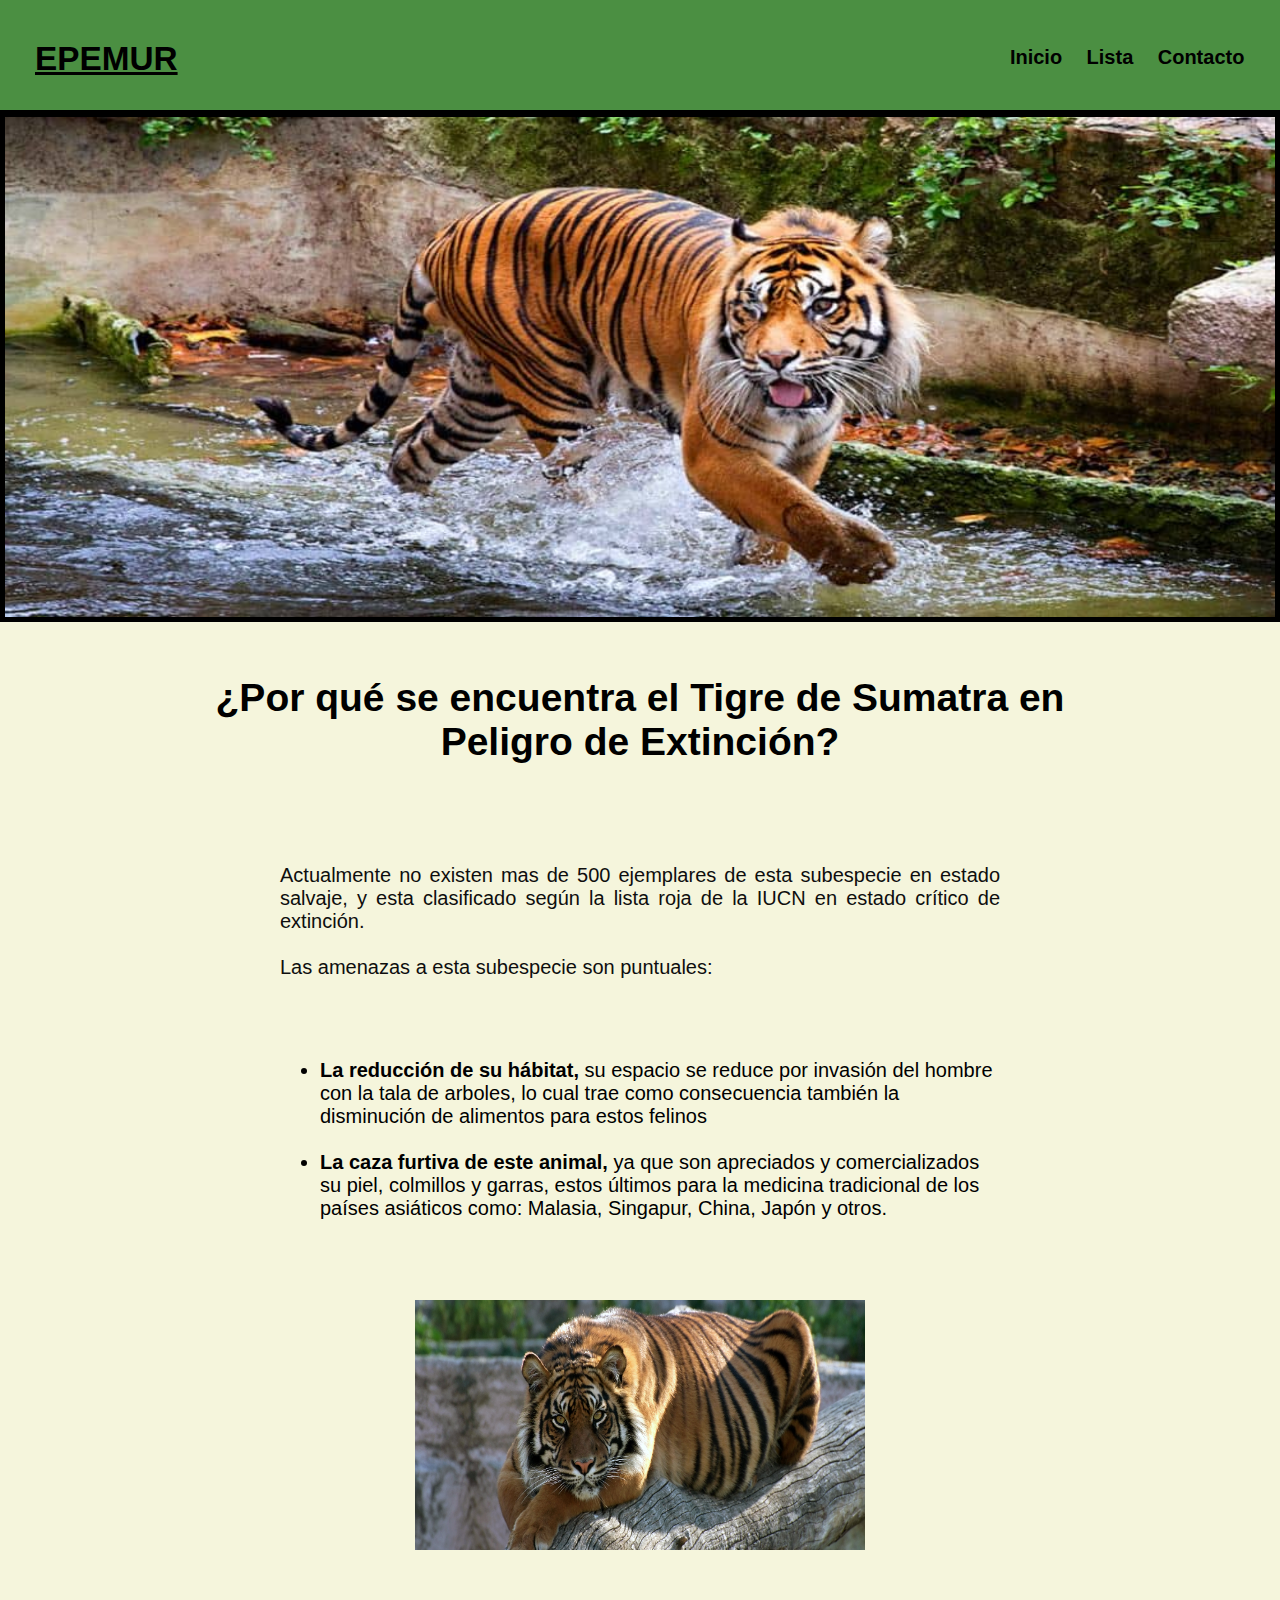
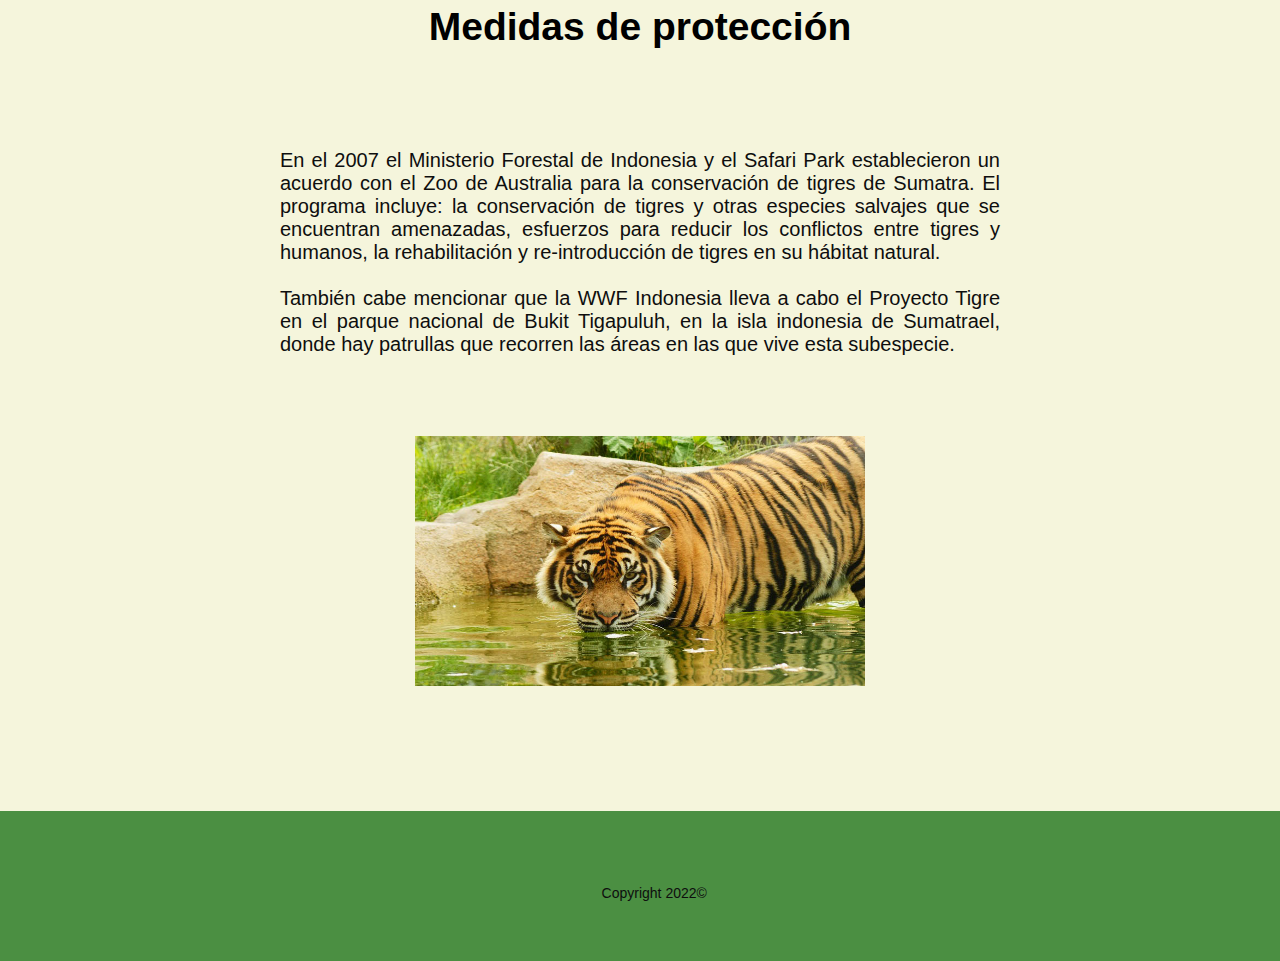
<file: Epemur/tigre.html>
<!DOCTYPE html>
<html lang="en">

<head>
    <meta charset="UTF-8">
    <meta http-equiv="X-UA-Compatible" content="IE=edge">
    <meta name="viewport" content="width=device-width, initial-scale=1.0">
    <link rel="stylesheet" href="style.css">
    <title>EPEMUR - Tigre de sumatra</title>
</head>

<body>
    <header>
        <nav>
            <h2 class="logo"><a href="index.html">EPEMUR</a></h2>
            <ul class="menu">
                <li class="menu-item"><a href=index.html>Inicio</a></li>
                <li class="menu-item"><a href="lista.html">Lista</a></li>
                <li class="menu-item"><a href="contacto.html">Contacto</a></li>
            </ul>
        </nav>

    </header>

    <div>
        <img class="imagen1" src=img/cabeceraTigre.jpg>
    </div>

    <section class="texto">

        <center style="margin-top: 50px;">
            <h1>¿Por qué se encuentra el Tigre de Sumatra en Peligro de Extinción?</h1>
        </center>

        <div class="textoAnimal" style="margin: 80px;">

            <p style="text-align:justify">
                Actualmente no existen mas de 500 ejemplares de esta subespecie en estado salvaje, y esta
                clasificado según la lista roja de la IUCN en estado crítico de extinción.<br>

                <br>Las amenazas a esta subespecie son puntuales:
            </p>
        </div>

        <div class="textoAnimal" style="FONT-SIZE: 15pt; margin: 80px;">
            <p style="text-align:justify">

            <ul>
                <li><strong>La reducción de su hábitat,</strong> su espacio se reduce por invasión del hombre con la
                    tala
                    de arboles, lo cual trae como consecuencia también la disminución de alimentos para estos felinos
                </li>
                <br><li><strong>La caza furtiva de este animal,</strong> ya que son apreciados y comercializados su piel,
                    colmillos y garras,
                    estos últimos para la medicina tradicional de los países asiáticos como: Malasia, Singapur, China,
                    Japón y otros.</li>
            </ul>
            </p>
        </div>

        <div style="text-align:center">
            <img class="osoPolar2" src="img/tigre1.jpg">
        </div>


    </section>

    <section class="texto">

        <center style="margin-top: 50px;">
            <h1>Medidas de protección</h1>
        </center>

        <div class="textoAnimal" style="FONT-SIZE: 15pt; margin: 80px;">
            <p style="text-align:justify">
                En el 2007 el Ministerio Forestal de Indonesia y el Safari Park establecieron un acuerdo con el Zoo de 
                Australia para la conservación de tigres de Sumatra. El programa incluye: la conservación de tigres y 
                otras especies salvajes que se encuentran amenazadas, esfuerzos para reducir los conflictos entre tigres
                y humanos, la rehabilitación y re-introducción de tigres en su hábitat natural.<br>

                <br>También cabe mencionar que la WWF Indonesia lleva a cabo el Proyecto Tigre en el parque nacional de Bukit 
                Tigapuluh, en la isla indonesia de Sumatrael, donde hay patrullas que recorren las áreas en las que vive esta subespecie.
            </p>
        </div>

        <div style="text-align:center">
            <img class="osoPolar3" src="img/tigre2.jpg">
        </div>

    </section>

    <div style="display:block" class="footer">
        <footer>
            <p>Copyright 2022©</p>
        </footer>
    </div>


</body>

</html>
</file>
<file: Epemur/style.css>
/*Pone todos los enlaces de color negro*/
a {
    color: black;
}

/*Pone margin izquierdo y derecho al div "container"*/
.container{
    margin-left: 50px;
    margin-right: 50px;
}

/*Le doy margenes, le quito la decoracion, le aplico un tamaño a la fuente y con el display, establezco un ancho y un alto*/
h2.logo{
    margin-left: 35px;
    margin-top: 40px;
    text-decoration:none;
    font-size: 25pt;
    display: inline-block;
    
}
*/Quita la decoracion del texto a los enlaces del h2*/
h2.logo>a{
    text-decoration:none;

/*Se pone a la derecha*/
}
.menu{
    display: inline-block;
    float: right;  
}

/*Alineo el texto a la aderecha, le doy un tamaño a la fuente, y negrita*/
.menu-item{
    display: inline-block;
    text-align: right;
    font-size: 15pt;
    margin:10px;
    margin-top: 30px;
    font-weight: 600;
}
/*Quito la decoracion a los enlaces del menu*/
.menu-item>a{
  text-decoration: none;
}

/*Le pongo un fondo a los enlaces del menu*/
.menu-item>a:hover{
  background-color: beige;
}

/*Le doy estilo al header*/
header{
    background-color: #4b8f42;
    height: 110px; 
    width: 100%;
    position: fixed;
    top: 0%;    
}

/*Le doy un ancho al nav*/
nav{
    display: inline-block;
    width: 98%    
}

/*Le quita los puntos de la lista*/
header ul{
    list-style-type: none;
}

/*Para que el header acompañe*/
.sticky {
    position: fixed;
    top: 0;
    width: 100%
}

/*Aplico un tamaño a la fuente del texto*/
.texto{
  padding: 0px 200px;
  FONT-SIZE: 15pt;
}

/*Le pongo un borde a la imagen*/
img.imagen1{
    width: calc(100% - 10px) ; 
    height: 500px; 
    border-style: solid;
    border-top-width: 7px;
    border-right-width: 5px;
    border-bottom-width: 5px;
    border-left-width: 5px;
    margin-top: 110px;
}


.textoInicio{
  FONT-SIZE: 15pt; 
  margin: 40px 0px;
  display: flex;
}

.textoInicio>ul{
  flex: 1;
}

/*Le pongo color al fondo del body*/
body{
    cursor:default;
    margin: 0;
    background-color: beige;
}

/*Le pongo color al fondo del header*/
.footer{
    background-color: #4b8f42;
    width: 100%;
    height: 150px;
    position: relative;
    margin-top: 80px;
    
}

.footer p{
    position: absolute;
    top: 40%;
    left: 47%;
    
    
}

.imagenCuadro{

    width: 350px; 
    height: 300px;
    margin-top: -30px; 
}

.imagenArbol{

    width: 450px; 
    height: 250px;

}

/*Le aplico un borde y un tamaño*/
.animal1{
    border-style: solid;
    border-top-width: 3px;
    border-right-width: 3px;
    border-bottom-width: 3px;
    border-left-width: 3px;
    background-color: #ffffff;
    border-radius: 15px;
    display: inline-block;
    width: 380px;
    height: 575px;
}

/*Hace que la carta al pasar el raton sobresalga y le ponga una sombra*/
.animal1:hover {
  box-shadow: 5px 5px 20px rgba(0, 0, 0, 0.4);
  transform: translateY(-3%);
}

/*Le doy color al boton de la carta, un borde*/
.botonAnimal{
    
    background-color: #eee;
    padding: 14px 28px;
    cursor: pointer;
    display: inline-block;
    margin-bottom: 20px;
    border-radius: 15px;
    margin-top: 30px;
}

.botonAnimal:hover{
    background: #3d9f30;
}


.textoAnimal img{
    width: 450px; 
    height: 250px;
    margin-right: 20px;
    margin-bottom: 20px;
}

.textoAnimal>p{
  FONT-SIZE: 15pt;
}

.osoPolar2{
    width: 450px; 
    height: 250px;
}

.osoPolar3{
    width: 450px; 
    height: 250px;
    margin-bottom: 40px;
   
    
}

body{
    height: 100%; 
    font-family: 'Noto Sans', sans-serif;
    background-color: beige; 
    
  }
  
  /*De aqui para abajo es del formulario, que me lo copié de internet*/
  .contact_form{  
    width: 460px; 
    height: auto;
    margin: 80px auto;
    border-radius: 10px;  
    padding-top: 30px;
    padding-bottom: 20px;  
    background-color: #fbfbfb; 
    padding-left: 30px;
    margin-top: 200px; 
  }

  
  
  input{
    background-color: #fbfbfb; 
    width: 408px; 
    height: 40px; 
    border-radius: 5px;  
    border-style: solid; 
    border-width: 1px; 
    border-color: #3d9f30; 
    margin-top: 10px;  
    padding-left: 10px;
    margin-bottom: 20px; 
  }
  
  
  textarea{
    background-color: #fbfbfb; 
    width: 405px; 
    height: 150px; 
    border-radius: 5px;  
    border-style: solid; 
    border-width: 1px; 
    border-color: #3d9f30; 
    margin-top: 10px;  
    padding-left: 10px;
    margin-bottom: 20px; 
    padding-top: 15px; 
    
  }
  
  
  label{
    display: block; 
    float: center;  
  }
  
  
  .botonFormulario{
    height: 45px; 
    padding-left: 5px;
    padding-right: 5px;   
    margin-bottom: 20px; 
    margin-top: 10px;   
    text-transform: uppercase;
    background-color: #3d9f30; 
    border-color: #3d9f30; 
    border-style: solid; 
    border-radius: 10px;  
    width: 420px;   
    cursor: pointer;
  }
  
  
  button p{
    color: #fff; 
  }
  
  
  span{
    color: #3d9f30; 
  }
  
  
  h1{
    font-size: 39px;  
    text-align: letf; 
    padding-bottom: 20px; 
    color: #000000;
  }
  
  
  h3{
    font-size: 16px; 
    padding-bottom: 30px;
    color: #0e0e0e;   
  }
  
  
  p{
    font-size: 14px; 
    color: #0e0e0e; 
  }
  
  
  ::-webkit-input-placeholder {
   color: #a8a8a8;
  }
  
  
  ::-webkit-textarea-placeholder {
   color: #a8a8a8;
  }
  
  
  .formulario input:focus{
    outline:0;
    border: 1px solid #97d848;
  }
  
  
  .formulario textarea:focus{
    outline:0;
    border: 1px solid #97d848;
  }
</file>
